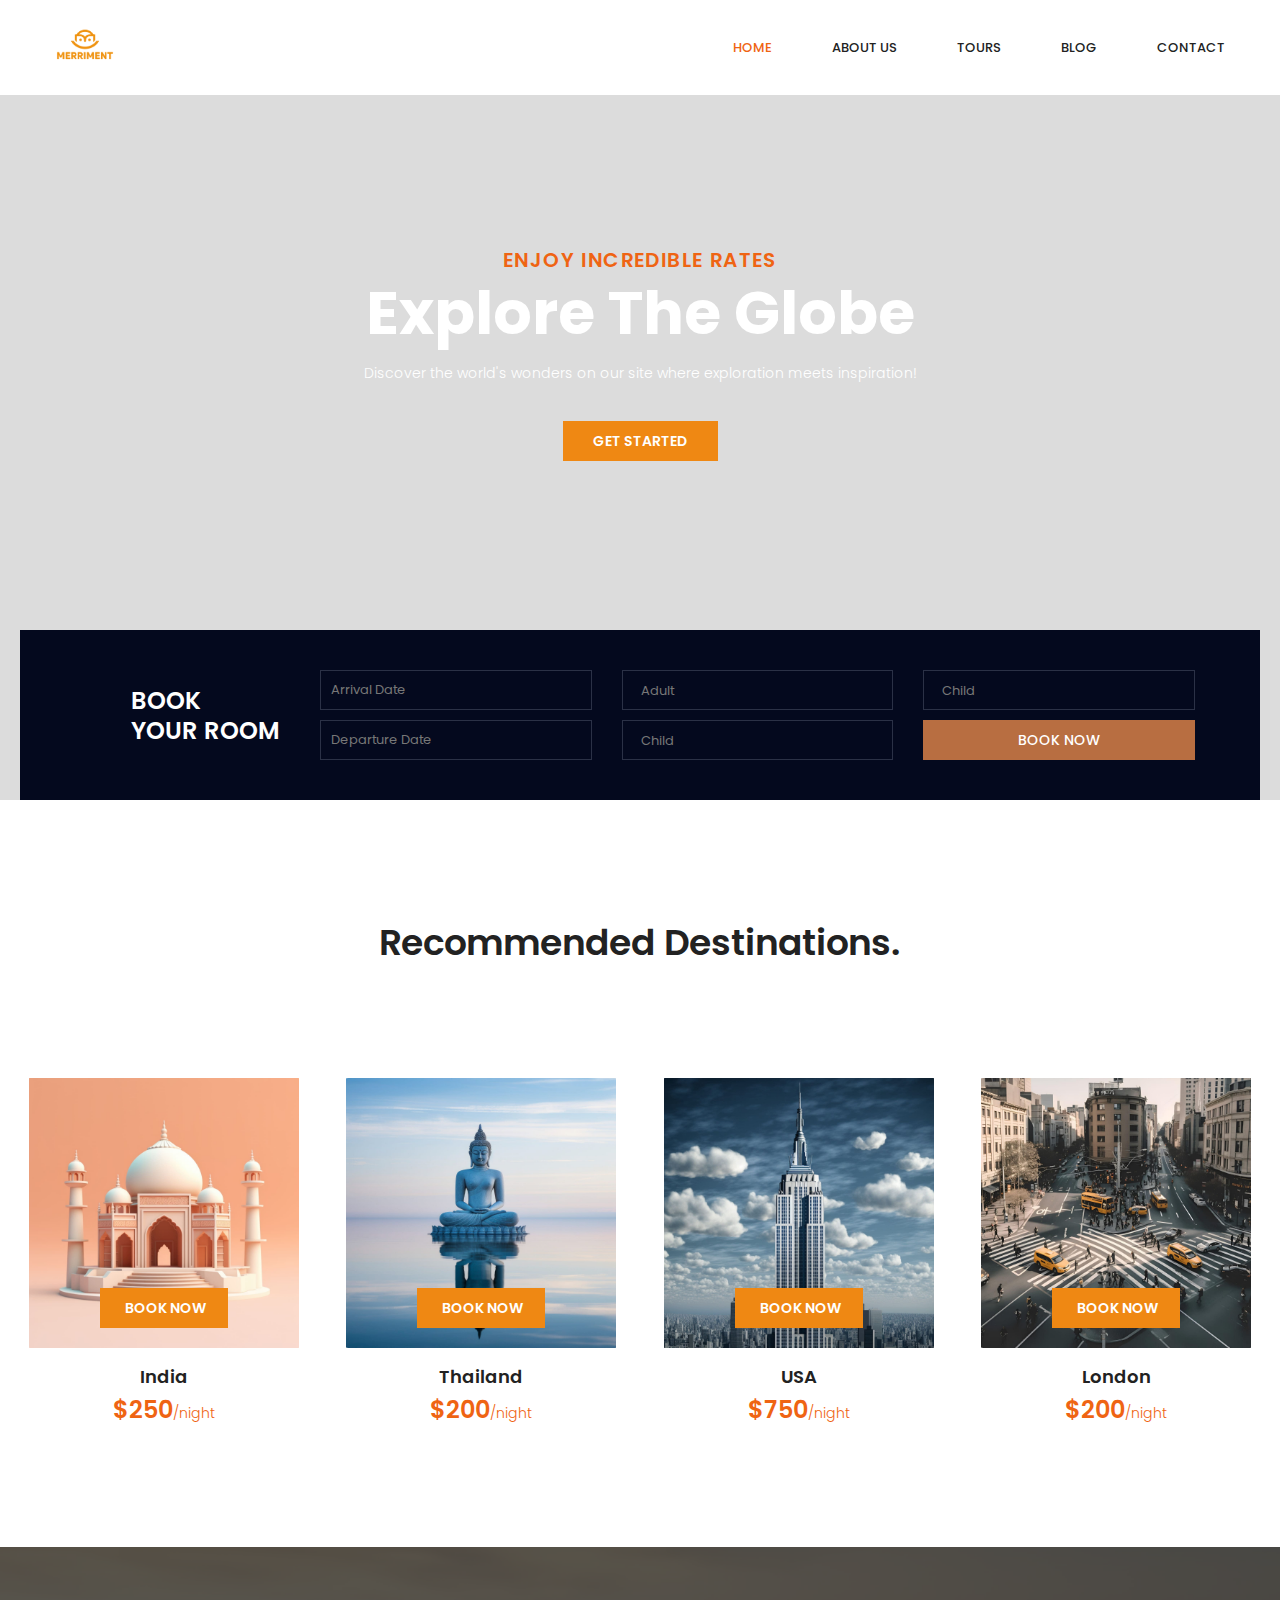
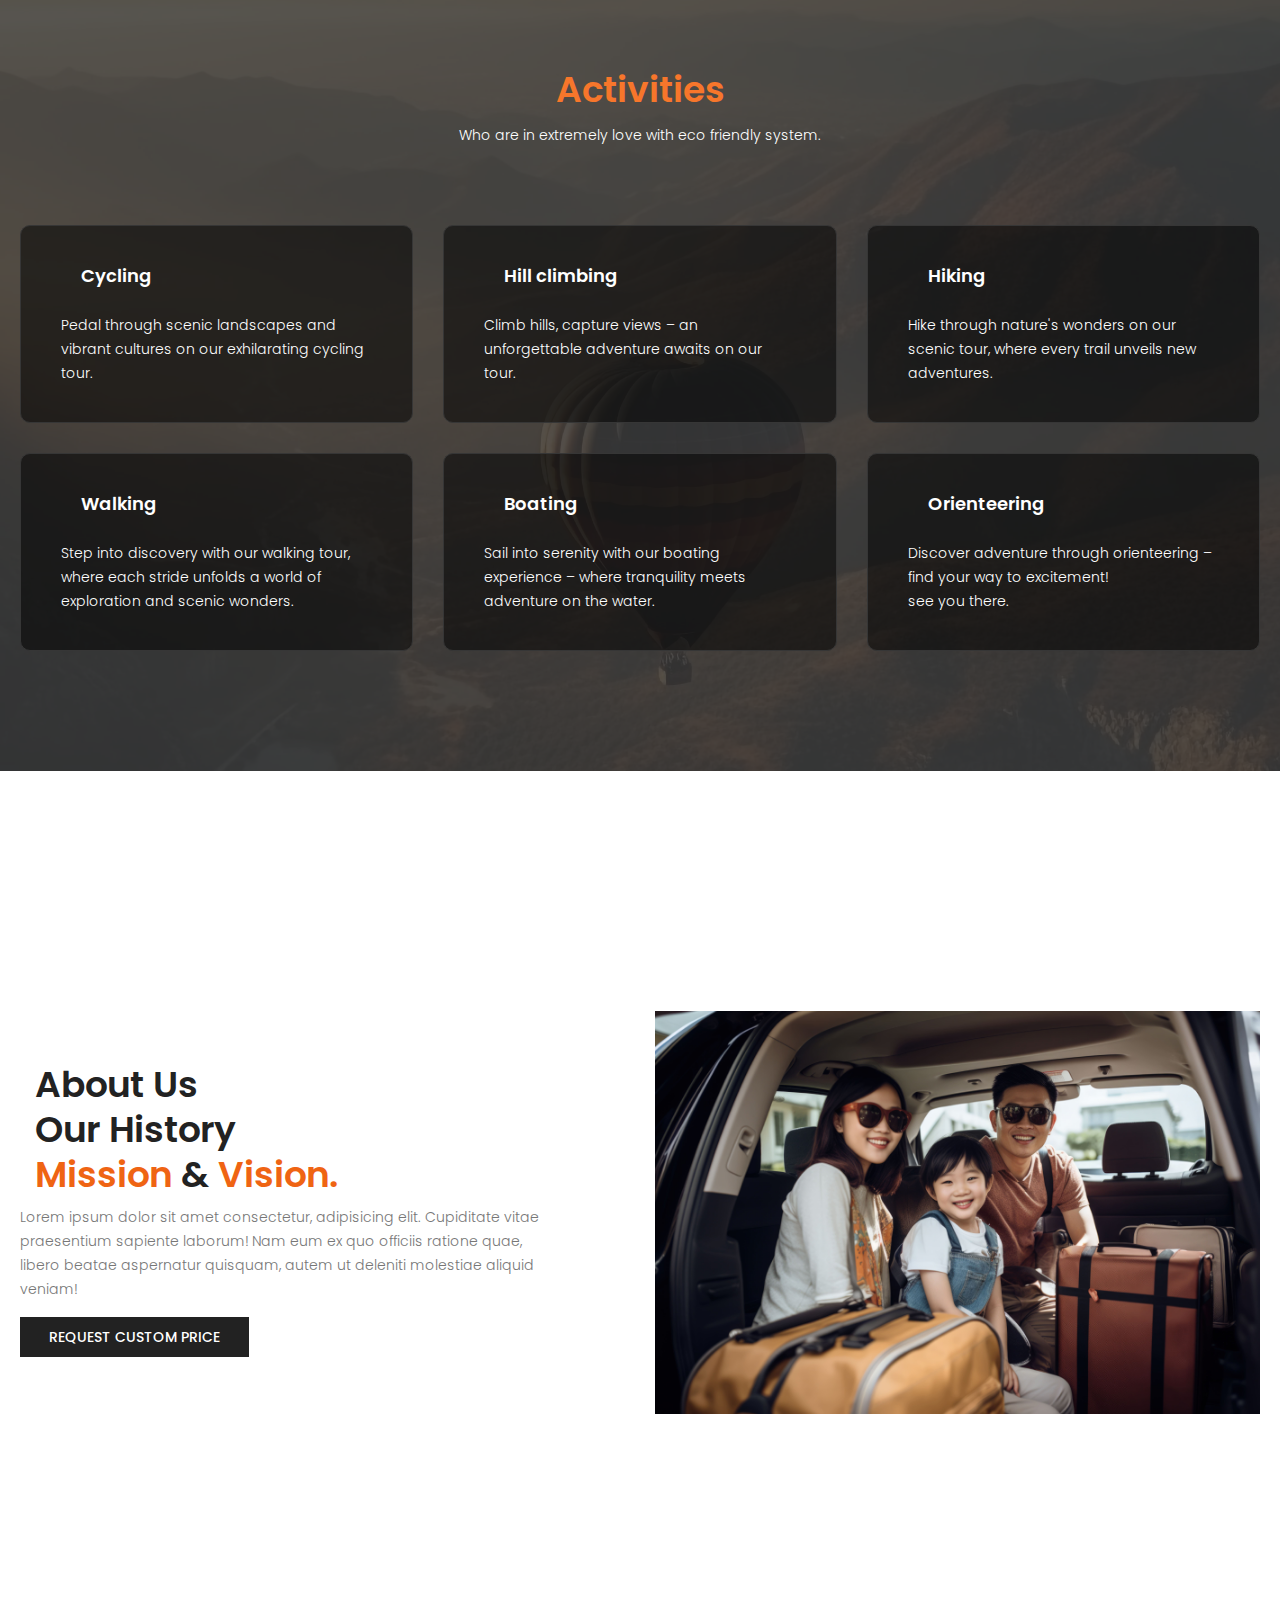
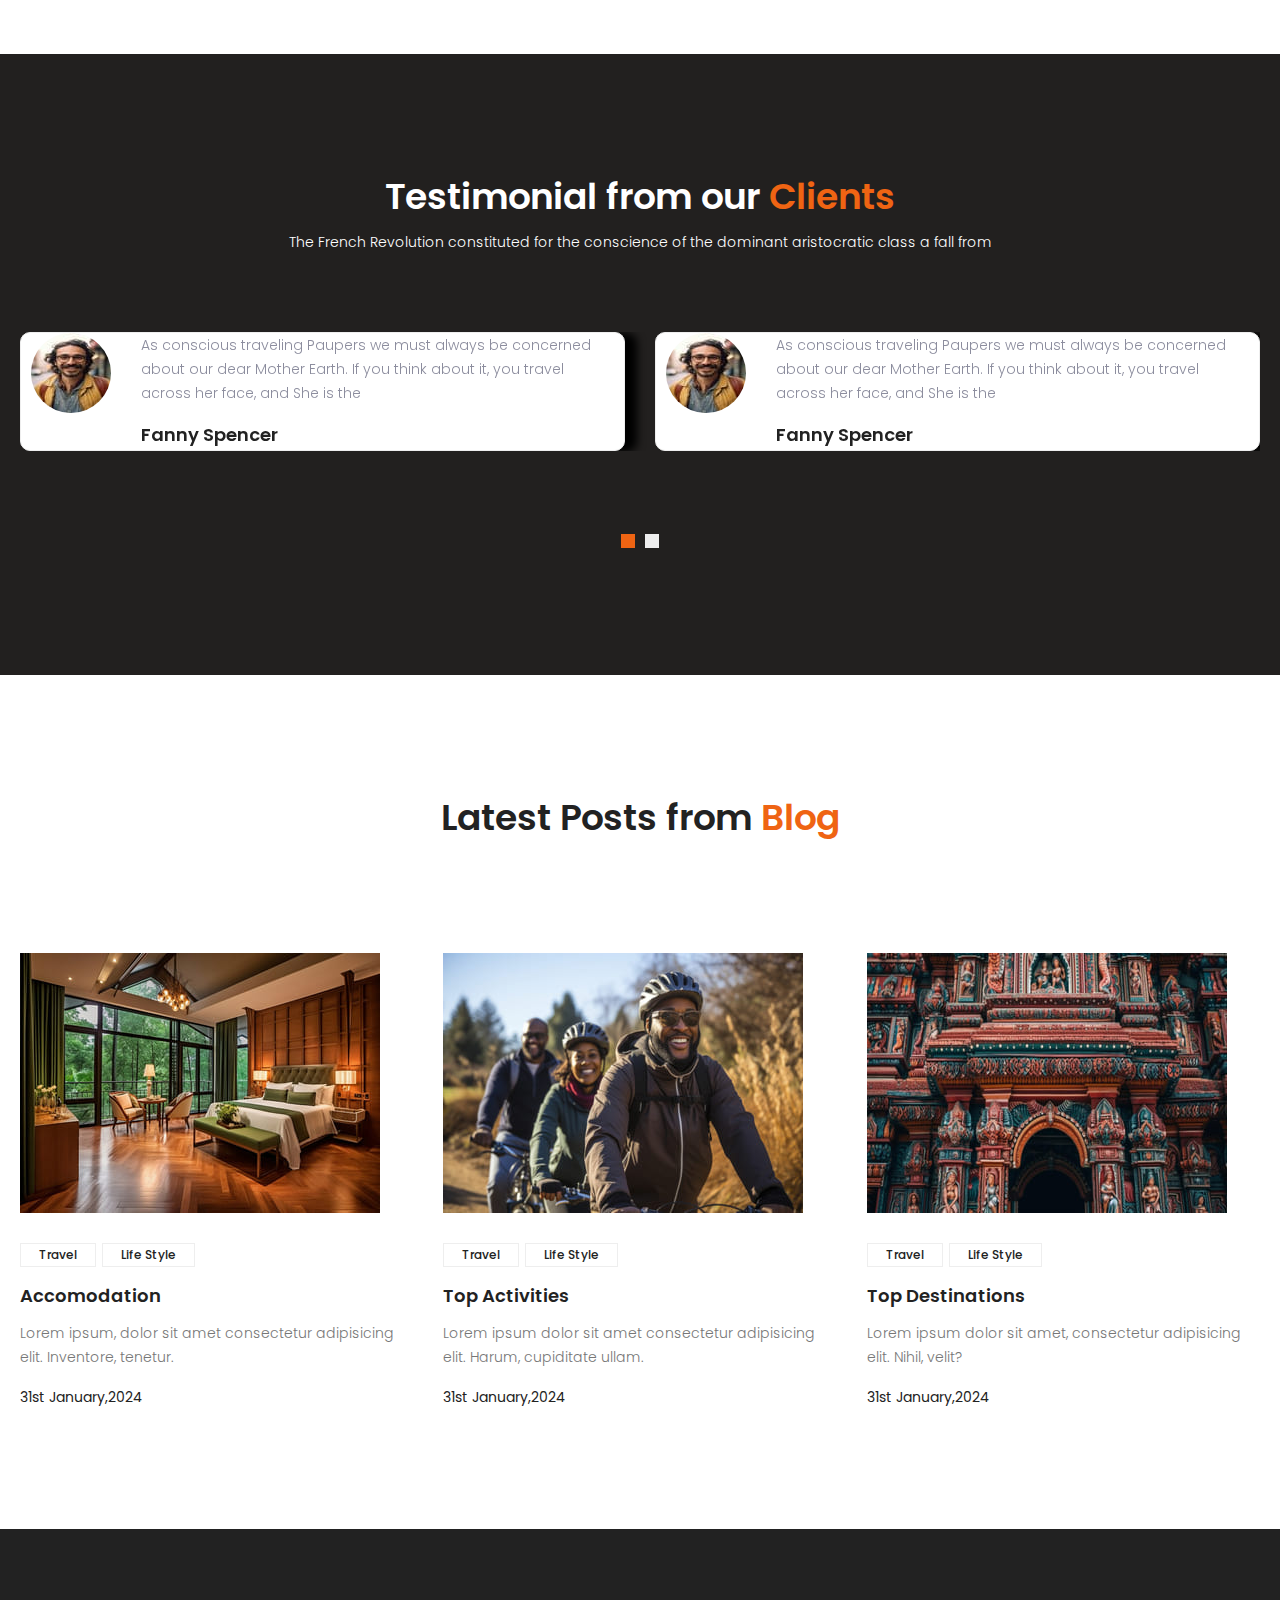
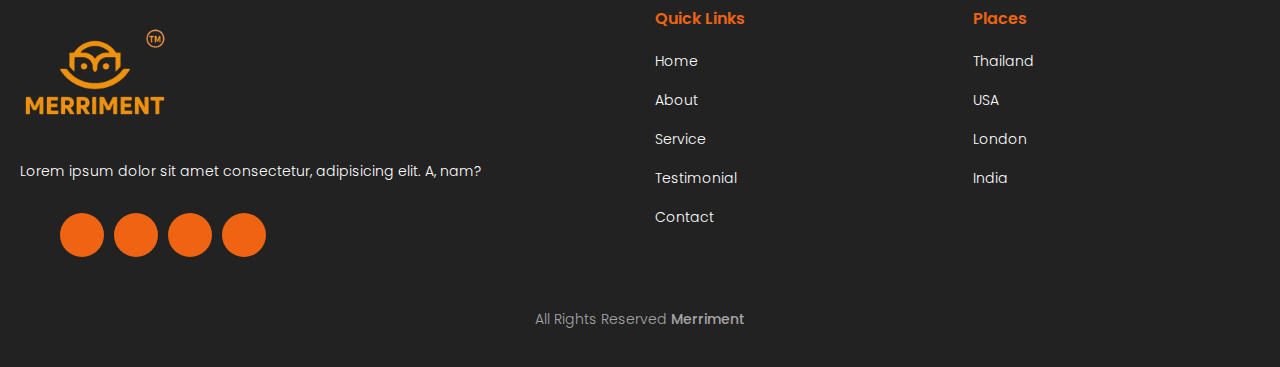
<file: index.html>
<!DOCTYPE html>
<html lang="en">
    <head>
        <meta charset="utf-8">
        <meta name="viewport" content="width=device-width, initial-scale=1, shrink-to-fit=no">
        <link rel="icon" href="image/favicon.png" type="image/png">
        <title>Merriment Tours and Travels</title>
        <!-- Bootstrap CSS -->
        <link rel="stylesheet" href="css/bootstrap.css">
        <link rel="stylesheet" href="https://cdnjs.cloudflare.com/ajax/libs/font-awesome/6.5.1/css/all.min.css" integrity="sha512-DTOQO9RWCH3ppGqcWaEA1BIZOC6xxalwEsw9c2QQeAIftl+Vegovlnee1c9QX4TctnWMn13TZye+giMm8e2LwA==" crossorigin="anonymous" referrerpolicy="no-referrer" />
        <link rel="stylesheet" href="vendors/owl-carousel/owl.carousel.min.css">
        <link rel="stylesheet" href="vendors/bootstrap-datepicker/bootstrap-datetimepicker.min.css">
        <link rel="stylesheet" href="vendors/nice-select/css/nice-select.css">
        <link rel="stylesheet" href="vendors/owl-carousel/owl.carousel.min.css">
        <!-- main css -->
        <link rel="stylesheet" href="css/style.css">
        <link rel="stylesheet" href="css/responsive.css">
    </head>
    <body>
        <div class="body-container">

            <!--Header Area-->
            <header class="header_area">
                <div class="head-container">
                    <nav class="navbar navbar-expand-lg navbar-light">
                        <a class="navbar-brand logo_h" href="index.html"><img src="image/Logo.png" alt=""></a>
                        <button class="navbar-toggler" type="button" data-toggle="collapse" data-target="#navbarSupportedContent" aria-controls="navbarSupportedContent" aria-expanded="false" aria-label="Toggle navigation">
                            <span class="icon-bar"></span>
                            <span class="icon-bar"></span>
                            <span class="icon-bar"></span>
                        </button>
                        <!-- Collect the nav links, forms, and other content for toggling -->
                        <div class="collapse navbar-collapse offset" id="navbarSupportedContent">
                            <ul class="nav navbar-nav menu_nav ml-auto">
                                <li class="nav-item active"><a class="nav-link" href="index.html">Home</a></li> 
                                <li class="nav-item"><a class="nav-link" href="about.html">About us</a></li>
                                <li class="nav-item"><a class="nav-link" href="tours.html">Tours</a></li>
                                <li class="nav-item submenu dropdown">
                                    <a href="#" class="nav-link dropdown-toggle" data-toggle="dropdown" role="button" aria-haspopup="true" aria-expanded="false">Blog</a>
                                    <ul class="dropdown-menu">
                                        <li class="nav-item"><a class="nav-link" href="blog.html">Blog</a></li>
                                        <li class="nav-item"><a class="nav-link" href="blog-single.html">Blog Details</a></li>
                                    </ul>
                                </li> 
                                <li class="nav-item"><a class="nav-link" href="contact.html">Contact</a></li>
                            </ul>
                        </div> 
                    </nav>
                </div>
            </header>
            <!--Header Area-->
            
            <!--Banner Area-->
            <section class="banner_area">
                <div class="booking_table d_flex align-items-center">
                    <div class="overlay bg-parallax" data-stellar-ratio="0.9" data-stellar-vertical-offset="0" data-background=""></div>
                    <div class="container">
                        <div class="banner_content text-center">
                            <h4>Enjoy Incredible Rates</h4>
                            <h2>Explore The Globe</h2>
                            <p>Discover the world's wonders on our site where exploration meets inspiration!</p>
                            <a href="#" class="btn theme_btn button_hover">Get Started</a>
                        </div>
                    </div>
                </div>
                <div class="hotel_booking_area position">
                    <div class="container">
                        <div class="hotel_booking_table">
                            <div class="col-md-3">
                                <h2>Book<br> Your Room</h2>
                            </div>
                            <div class="col-md-9">
                                <div class="boking_table">
                                    <div class="row">
                                        <div class="col-md-4">
                                            <div class="book_tabel_item">
                                                <div class="form-group">
                                                    <div class='input-group date' id='datetimepicker11'>
                                                        <input type='text' class="form-control" placeholder="Arrival Date"/>
                                                        <span class="input-group-addon">
                                                            <i class="fa fa-calendar" aria-hidden="true"></i>
                                                        </span>
                                                    </div>
                                                </div>
                                                <div class="form-group">
                                                    <div class='input-group date' id='datetimepicker1'>
                                                        <input type='text' class="form-control" placeholder="Departure Date"/>
                                                        <span class="input-group-addon">
                                                            <i class="fa fa-calendar" aria-hidden="true"></i>
                                                        </span>
                                                    </div>
                                                </div>
                                            </div>
                                        </div>
                                        <div class="col-md-4">
                                            <div class="book_tabel_item">
                                                <div class="input-group">
                                                    <select class="wide">
                                                        <option data-display="Adult">Adult</option>
                                                        <option value="1">Old</option>
                                                        <option value="2">Younger</option>
                                                        <option value="3">Potato</option>
                                                    </select>
                                                </div>
                                                <div class="input-group">
                                                    <select class="wide">
                                                        <option data-display="Child">Child</option>
                                                        <option value="1">Child</option>
                                                        <option value="2">Baby</option>
                                                        <option value="3">Child</option>
                                                    </select>
                                                </div>
                                            </div>
                                        </div>
                                        <div class="col-md-4">
                                            <div class="book_tabel_item">
                                                <div class="input-group">
                                                    <select class="wide">
                                                        <option data-display="Child">Number of Rooms</option>
                                                        <option value="1">Room 01</option>
                                                        <option value="2">Room 02</option>
                                                        <option value="3">Room 03</option>
                                                    </select>
                                                </div>
                                                <a class="book_now_btn button_hover" href="#">Book Now</a>
                                            </div>
                                        </div>
                                    </div>
                                </div>
                            </div>
                        </div>
                    </div>
                </div>
            </section>
            <!--Banner Area-->
            
            <!-- Accomodation Area-->
            <section class="accomodation_area section_gap">
                <div class="container">
                    <div class="section_title text-center">
                        <h2 class="title_color">Recommended Destinations.</h2>
                        <p>We all live in an age that belongs to the young at heart. Life that is becoming extremely fast, </p>
                    </div>
                    <div class="row mb_30">
                        <div class="col-lg-3 col-sm-6">
                            <div class="accomodation_item text-center">
                                <div class="destination_img">
                                    <img src="image/india.jpg" alt="">
                                    <a href="#" class="btn theme_btn button_hover">Book Now</a>
                                </div>
                                <a href="#"><h4 class="sec_h4">India</h4></a>
                                <h5>$250<small>/night</small></h5>
                            </div>
                        </div>
                        <div class="col-lg-3 col-sm-6">
                            <div class="accomodation_item text-center">
                                <div class="destination_img">
                                    <img src="image/thaiand.jpg" alt="">
                                    <a href="#" class="btn theme_btn button_hover">Book Now</a>
                                </div>
                                <a href="#"><h4 class="sec_h4">Thailand</h4></a>
                                <h5>$200<small>/night</small></h5>
                            </div>
                        </div>
                        <div class="col-lg-3 col-sm-6">
                            <div class="accomodation_item text-center">
                                <div class="destination_img">
                                    <img src="image/usa.jpg" alt="">
                                    <a href="#" class="btn theme_btn button_hover">Book Now</a>
                                </div>
                                <a href="#"><h4 class="sec_h4">USA</h4></a>
                                <h5>$750<small>/night</small></h5>
                            </div>
                        </div>
                        <div class="col-lg-3 col-sm-6">
                            <div class="accomodation_item text-center">
                                <div class="destination_img">
                                    <img src="image/london.jpg" alt="">
                                    <a href="#" class="btn theme_btn button_hover">Book Now</a>
                                </div>
                                <a href="#"><h4 class="sec_h4">London</h4></a>
                                <h5>$200<small>/night</small></h5>
                            </div>
                        </div>
                    </div>
                </div>
            </section>
            <!-- Accomodation Area  -->
            
            <!-- Activity Area  -->
            <section class="activity_area section_gap">
                <div class="overlay bg-parallax" data-stellar-ratio="0.8" data-stellar-vertical-offset="0" data-background="">  
                </div>
                <div class="container">
                    <div class="section_title text-center">
                        <h2 class="title_w">Activities</h2>
                        <p>Who are in extremely love with eco friendly system.</p>
                    </div>
                    <div class="row mb_30">
                        <div class="col-lg-4 col-md-6">
                            <div class="activity_item">
                                <h4 class="sec_h4"><i class="fa-solid fa-person-biking"></i>Cycling</h4>
                                <p>Pedal through scenic landscapes and vibrant cultures on our exhilarating cycling tour. </p>
                            </div>
                        </div>
                        <div class="col-lg-4 col-md-6">
                            <div class="activity_item">
                                <h4 class="sec_h4"><i class="fa-solid fa-mountain"></i>Hill climbing</h4>
                                <p>Climb hills, capture views – an unforgettable adventure awaits on our tour.</p>
                            </div>
                        </div>
                        <div class="col-lg-4 col-md-6">
                            <div class="activity_item">
                                <h4 class="sec_h4"><i class="fa-solid fa-person-hiking"></i>Hiking</h4>
                                <p>Hike through nature's wonders on our scenic tour, where every trail unveils new adventures.</p>
                            </div>
                        </div>
                        <div class="col-lg-4 col-md-6">
                            <div class="activity_item">
                                <h4 class="sec_h4"><i class="fa-solid fa-person-walking"></i>Walking</h4>
                                <p>Step into discovery with our walking tour, where each stride unfolds a world of exploration and scenic wonders.</p>
                            </div>
                        </div>
                        <div class="col-lg-4 col-md-6">
                            <div class="activity_item">
                                <h4 class="sec_h4"><i class="fa-solid fa-sailboat"></i>Boating</h4>
                                <p>Sail into serenity with our boating experience – where tranquility meets adventure on the water.</p>
                            </div>
                        </div>
                        <div class="col-lg-4 col-md-6">
                            <div class="activity_item">
                                <h4 class="sec_h4"><i class="fa-regular fa-compass"></i>Orienteering</h4>
                                <p>Discover adventure through orienteering – find your way to excitement! <br>see you there.</p>
                            </div>
                        </div>
                    </div>
                </div>
            </section>
            <!-- Aacilities Area  -->
            
            <!-- About History Area  -->
            <section class="about_history_area section_gap">
                <div class="container">
                    <div class="row">
                        <div class="col-md-6 d_flex align-items-center">
                            <div class="about_content ">
                                <h2 class="title title_color">About Us <br>Our History<br><span class="sub-txt">Mission</span> & <span class="sub-txt">Vision.</span></h2>
                                <p>Lorem ipsum dolor sit amet consectetur, adipisicing elit. Cupiditate vitae praesentium sapiente laborum! Nam eum ex quo officiis ratione quae, libero beatae aspernatur quisquam, autem ut deleniti molestiae aliquid veniam!</p>
                                <a href="#" class="button_hover theme_btn_two">Request Custom Price</a>
                            </div>
                        </div>
                        <div class="col-md-6">
                            <img class="img-fluid" src="image/about-trip.jpg" alt="img">
                        </div>
                    </div>
                </div>
            </section>
            <!-- About History Area  -->
            
            <!-- Testimonial Area  -->
            <section class="testimonial_area section_gap">
                <div class="container">
                    <div class="section_title text-center">
                        <h2 class="title_color">Testimonial from our <span class="sub-txt">Clients</span></h2>
                        <p>The French Revolution constituted for the conscience of the dominant aristocratic class a fall from </p>
                    </div>
                    <div class="testimonial_slider owl-carousel">
                        <div class="media testimonial_item">
                            <img class="rounded-circle" src="image/testtimonial-1.jpg" alt="">
                            <div class="media-body">
                                <p>As conscious traveling Paupers we must always be concerned about our dear Mother Earth. If you think about it, you travel across her face, and She is the </p>
                                <a href="#"><h4 class="sec_h4">Fanny Spencer</h4></a>
                                <div class="star">
                                    <a href="#"><i class="fa fa-star"></i></a>
                                    <a href="#"><i class="fa fa-star"></i></a>
                                    <a href="#"><i class="fa fa-star"></i></a>
                                    <a href="#"><i class="fa fa-star"></i></a>
                                    <a href="#"><i class="fa fa-star-half-o"></i></a>
                                </div>
                            </div>
                        </div>    
                        <div class="media testimonial_item">
                            <img class="rounded-circle" src="image/testtimonial-1.jpg" alt="">
                            <div class="media-body">
                                <p>As conscious traveling Paupers we must always be concerned about our dear Mother Earth. If you think about it, you travel across her face, and She is the </p>
                                <a href="#"><h4 class="sec_h4">Fanny Spencer</h4></a>
                                <div class="star">
                                    <a href="#"><i class="fa fa-star"></i></a>
                                    <a href="#"><i class="fa fa-star"></i></a>
                                    <a href="#"><i class="fa fa-star"></i></a>
                                    <a href="#"><i class="fa fa-star"></i></a>
                                    <a href="#"><i class="fa fa-star-half-o"></i></a>
                                </div>
                            </div>
                        </div>
                        <div class="media testimonial_item">
                            <img class="rounded-circle" src="image/testtimonial-1.jpg" alt="">
                            <div class="media-body">
                                <p>As conscious traveling Paupers we must always be concerned about our dear Mother Earth. If you think about it, you travel across her face, and She is the </p>
                                <a href="#"><h4 class="sec_h4">Fanny Spencer</h4></a>
                                <div class="star">
                                    <a href="#"><i class="fa fa-star"></i></a>
                                    <a href="#"><i class="fa fa-star"></i></a>
                                    <a href="#"><i class="fa fa-star"></i></a>
                                    <a href="#"><i class="fa fa-star"></i></a>
                                    <a href="#"><i class="fa fa-star-half-o"></i></a>
                                </div>
                            </div>
                        </div>    
                        <div class="media testimonial_item">
                            <img class="rounded-circle" src="image/testtimonial-1.jpg" alt="">
                            <div class="media-body">
                                <p>As conscious traveling Paupers we must always be concerned about our dear Mother Earth. If you think about it, you travel across her face, and She is the </p>
                                <a href="#"><h4 class="sec_h4">Fanny Spencer</h4></a>
                                <div class="star">
                                    <a href="#"><i class="fa fa-star"></i></a>
                                    <a href="#"><i class="fa fa-star"></i></a>
                                    <a href="#"><i class="fa fa-star"></i></a>
                                    <a href="#"><i class="fa fa-star"></i></a>
                                    <a href="#"><i class="fa fa-star-half-o"></i></a>
                                </div>
                            </div>
                        </div>
                    </div>
                </div>
            </section>
            <!-- Testimonial Area  -->
            
            <!-- Latest Blog Area -->
            <section class="latest_blog_area section_gap">
                <div class="container">
                    <div class="section_title text-center">
                        <h2 class="title_color">Latest Posts from <span class="sub-txt">Blog</span></h2>
                        <p>Lorem ipsum dolor sit amet consectetur adipisicing elit. Facilis unde nisi soluta.</p>
                    </div>
                    <div class="row mb_30">
                        <div class="col-lg-4 col-md-6">
                            <div class="single-recent-blog-post">
                                <div class="thumb">
                                    <img class="img-fluid" src="image/blog/blog-1.jpg" alt="post">
                                </div>
                                <div class="details">
                                    <div class="tags">
                                        <a href="#" class="button_hover tag_btn">Travel</a>
                                        <a href="#" class="button_hover tag_btn">Life Style</a>
                                    </div>
                                    <a href="#"><h4 class="sec_h4">Accomodation</h4></a>
                                    <p>Lorem ipsum, dolor sit amet consectetur adipisicing elit. Inventore, tenetur.</p>
                                    <h6 class="date title_color">31st January,2024</h6>
                                </div>	
                            </div>
                        </div>
                        <div class="col-lg-4 col-md-6">
                            <div class="single-recent-blog-post">
                                <div class="thumb">
                                    <img class="img-fluid" src="image/blog/blog-2.jpg" alt="post">
                                </div>
                                <div class="details">
                                    <div class="tags">
                                        <a href="#" class="button_hover tag_btn">Travel</a>
                                        <a href="#" class="button_hover tag_btn">Life Style</a>
                                    </div>
                                    <a href="#"><h4 class="sec_h4">Top Activities</h4></a>
                                    <p>Lorem ipsum dolor sit amet consectetur adipisicing elit. Harum, cupiditate ullam. </p>
                                    <h6 class="date title_color">31st January,2024</h6>
                                </div>	
                            </div>
                        </div>
                        <div class="col-lg-4 col-md-6">
                            <div class="single-recent-blog-post">
                                <div class="thumb">
                                    <img class="img-fluid" src="image/blog/blog-3.jpg" alt="post">
                                </div>
                                <div class="details">
                                    <div class="tags">
                                        <a href="#" class="button_hover tag_btn">Travel</a>
                                        <a href="#" class="button_hover tag_btn">Life Style</a>
                                    </div>
                                    <a href="#"><h4 class="sec_h4">Top Destinations</h4></a>
                                    <p>Lorem ipsum dolor sit amet, consectetur adipisicing elit. Nihil, velit?</p>
                                    <h6 class="date title_color">31st January,2024</h6>
                                </div>	
                            </div>
                        </div>
                    </div>
                </div>
            </section>
            <!-- Recent Area  -->
            
            <!-- start footer Area  -->	
            <section class="footer-region">
                <footer>
                  <div class="container">
                    <div class="footer-widgets">
                      <div class="footer-widget logo-widget">
                        <a href="#">
                          <img src="./image/logo5.png" class="logo" alt="Logo" />
                        </a>
                        <p class="desc">
                            Lorem ipsum dolor sit amet consectetur, adipisicing elit. A, nam?
                        </p>
                        <ul class="socials">
                          <li><a href="#"><i class="fab fa-facebook-f"></i></a></li>
                          <li><a href="#"><i class="fab fa-twitter"></i></a></li>
                          <li><a href="#"><i class="fab fa-instagram"></i></a></li>
                          <li><a href="#"><i class="fab fa-linkedin-in"></i></a></li>
                        </ul>
                      </div>
                      <div class="footer-widget">
                        <h6>Quick Links</h6>
                        <ul class="links">
                          <li><a href="#">Home</a></li>
                          <li><a href="#">About</a></li>
                          <li><a href="#">Service</a></li>
                          <li><a href="#">Testimonial</a></li>
                          <li><a href="#">Contact</a></li>
                        </ul>
                      </div>
                      <div class="footer-widget">
                        <h6>Places</h6>
                        <ul class="links">
                          <li><a href="#">Thailand</a></li>
                          <li><a href="#">USA</a></li>
                          <li><a href="#">London</a></li>
                          <li><a href="#">India</a></li>
                        </ul>
                      </div>
                    </div>
                    <div class="copyright">
                      <p>All Rights Reserved <a href="#" target="blank">Merriment</a></p>
                    </div>
                  </div>
                </footer>
              </section>
		<!-- End footer Area  -->
        
        
        <!-- Optional JavaScript -->
        <!-- jQuery first, then Popper.js, then Bootstrap JS -->
        <script src="js/jquery-3.2.1.min.js"></script>
        <script src="js/popper.js"></script>
        <script src="js/bootstrap.min.js"></script>
        <script src="vendors/owl-carousel/owl.carousel.min.js"></script>
        <script src="js/jquery.ajaxchimp.min.js"></script>
        <script src="vendors/bootstrap-datepicker/bootstrap-datetimepicker.min.js"></script>
        <script src="vendors/nice-select/js/jquery.nice-select.js"></script>
        <script src="./js/stellar.js"></script>
        <script src="js/custom.js"></script>
    </body>
</html>
</file>
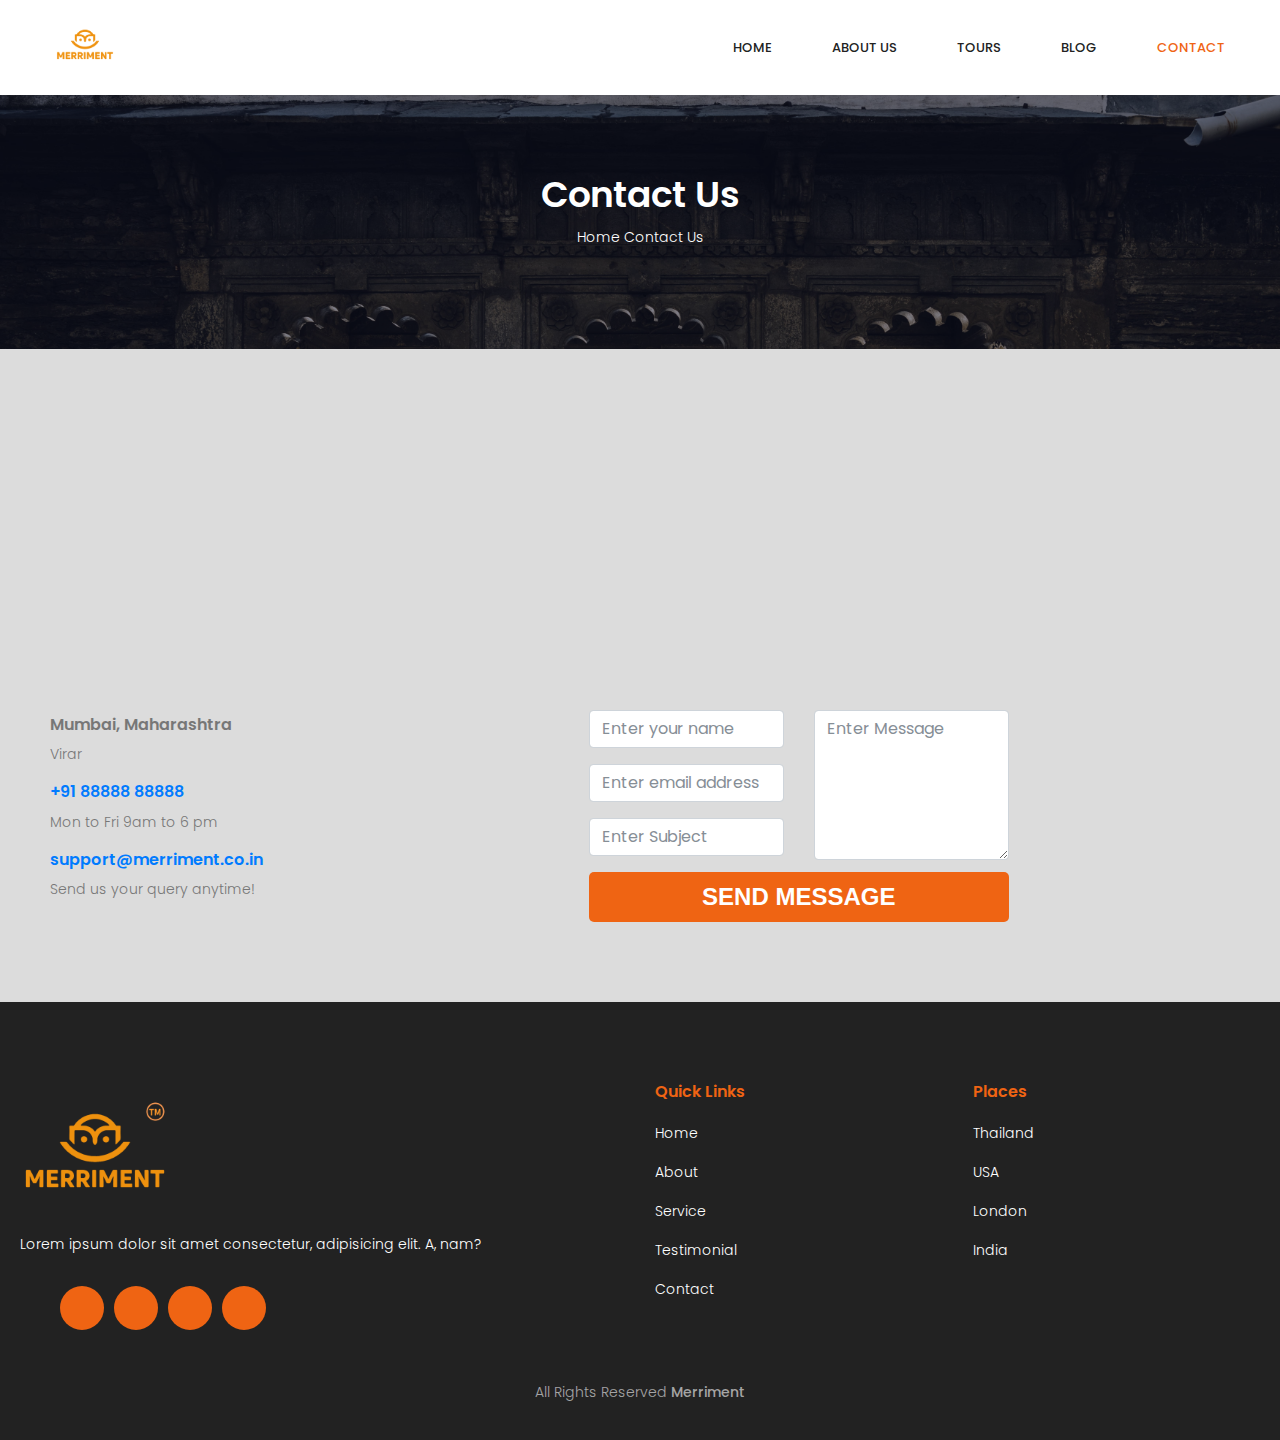
<file: contact.html>
<!doctype html>
<html lang="en">
    <head>
        <meta charset="utf-8">
        <meta name="viewport" content="width=device-width, initial-scale=1, shrink-to-fit=no">
        <link rel="icon" href="image/favicon.png" type="image/png">
        <title>Merriment Tours and Travels</title>
        <!-- Bootstrap CSS -->
        <link rel="stylesheet" href="css/bootstrap.css">
        <link rel="stylesheet" href="https://cdnjs.cloudflare.com/ajax/libs/font-awesome/6.5.1/css/all.min.css" integrity="sha512-DTOQO9RWCH3ppGqcWaEA1BIZOC6xxalwEsw9c2QQeAIftl+Vegovlnee1c9QX4TctnWMn13TZye+giMm8e2LwA==" crossorigin="anonymous" referrerpolicy="no-referrer" />
        <link rel="stylesheet" href="vendors/owl-carousel/owl.carousel.min.css">
        <link rel="stylesheet" href="vendors/bootstrap-datepicker/bootstrap-datetimepicker.min.css">
        <link rel="stylesheet" href="vendors/nice-select/css/nice-select.css">
        <link rel="stylesheet" href="vendors/owl-carousel/owl.carousel.min.css">
        <!-- main css -->
        <link rel="stylesheet" href="css/style.css">
        <link rel="stylesheet" href="css/responsive.css">
    </head>
    <body>
        <!--================Header Area =================-->
        <div class="contact-container">
            <header class="header_area">
                    <div class="head-container">
                        <nav class="navbar navbar-expand-lg navbar-light">
                            <a class="navbar-brand logo_h" href="index.html"><img src="image/Logo.png" alt=""></a>
                            <button class="navbar-toggler" type="button" data-toggle="collapse" data-target="#navbarSupportedContent" aria-controls="navbarSupportedContent" aria-expanded="false" aria-label="Toggle navigation">
                                <span class="icon-bar"></span>
                                <span class="icon-bar"></span>
                                <span class="icon-bar"></span>
                            </button>
                            <!-- Collect the nav links, forms, and other content for toggling -->
                            <div class="collapse navbar-collapse offset" id="navbarSupportedContent">
                                <ul class="nav navbar-nav menu_nav ml-auto">
                                    <li class="nav-item "><a class="nav-link" href="index.html">Home</a></li> 
                                    <li class="nav-item"><a class="nav-link" href="about.html">About us</a></li>
                                    <li class="nav-item"><a class="nav-link" href="tours.html">Tours</a></li>
                                    <li class="nav-item submenu dropdown">
                                        <a href="#" class="nav-link dropdown-toggle" data-toggle="dropdown" role="button" aria-haspopup="true" aria-expanded="false">Blog</a>
                                        <ul class="dropdown-menu">
                                            <li class="nav-item"><a class="nav-link" href="blog.html">Blog</a></li>
                                            <li class="nav-item"><a class="nav-link" href="blog-single.html">Blog Details</a></li>
                                        </ul>
                                    </li> 
                                    <li class="nav-item active"><a class="nav-link" href="contact.html">Contact</a></li>
                                </ul>
                            </div> 
                        </nav>
                    </div>
                </header>
            <!--================Header Area =================-->
            
            <!--================Breadcrumb Area =================-->
            <section class="breadcrumb_area">
                <div class="overlay bg-parallax" data-stellar-ratio="0.8" data-stellar-vertical-offset="0" data-background=""></div>
                <div class="container">
                    <div class="page-cover text-center">
                        <h2 class="page-cover-tittle">Contact Us</h2>
                        <ol class="breadcrumb">
                            <li><a href="index.html">Home</a></li>
                            <i class="fa-solid fa-arrow-right"></i>
                            <li class="active">Contact Us</li>
                        </ol>
                    </div>
                </div>
            </section>
            <!--================Breadcrumb Area =================-->
            <div class="map-co">
                <p><iframe src="https://www.google.com/maps/embed?pb=!1m14!1m8!1m3!1d15048.22809461067!2d72.813097!3d19.4531081!3m2!1i1024!2i768!4f13.1!3m3!1m2!1s0x3be7a90f417aa433%3A0x2a8cf49bbffd66f7!2sMerriment%20Travels%20Services!5e0!3m2!1sen!2sin!4v1707135464727!5m2!1sen!2sin" width="1024" height="228" style="border:0;" allowfullscreen="" loading="lazy" referrerpolicy="no-referrer-when-downgrade"></iframe></p>
    
            </div>
            
            <!--================Contact Area =================-->
            <section class="contact_area section_gap">
                <div class="container">
                    <div class="row">
                        <div class="col-md-3">
                            <div class="contact_info">
                                <div class="info_item">
                                    <i class="lnr lnr-home"></i>
                                    <h6>Mumbai, Maharashtra</h6>
                                    <p>Virar</p>
                                </div>
                                <div class="info_item">
                                    <i class="lnr lnr-phone-handset"></i>
                                    <h6><a href="#">+91 88888 88888</a></h6>
                                    <p>Mon to Fri 9am to 6 pm</p>
                                </div>
                                <div class="info_item">
                                    <i class="lnr lnr-envelope"></i>
                                    <h6><a href="#">support@merriment.co.in</a></h6>
                                    <p>Send us your query anytime!</p>
                                </div>
                            </div>
                        </div>
                        <div class="col-md-9">
                            <form class="contact_form" action="#" method="post" id="contactForm" novalidate="novalidate">
                                <div class="row">
                                    <div class="col-md-6">
                                        <div class="form-group">
                                            <input type="text" class="form-control" id="name" name="name" placeholder="Enter your name">
                                        </div>
                                        <div class="form-group">
                                            <input type="email" class="form-control" id="email" name="email" placeholder="Enter email address">
                                        </div>
                                        <div class="form-group">
                                            <input type="text" class="form-control" id="subject" name="subject" placeholder="Enter Subject">
                                        </div>
                                    </div>
                                    <div class="col-md-6">
                                        <div class="form-group">
                                            <textarea class="form-control" name="message" id="message" rows="1" placeholder="Enter Message"></textarea>
                                        </div>
                                    </div>
                                </div>
                                <div class="row">
                                    <div class="col-md-12 text-right">
                                        <button type="submit" value="submit" class="btn theme_btn button_hover">Send Message</button>
                                    </div>
                                </div>
                            </form>
                        </div>
                    </div>
                </div>
            </section>
            
            <!--================Contact Area =================-->
            
            <!--================ start footer Area  =================-->	
            <section class="footer-region">
                <footer>
                  <div class="container">
                    <div class="footer-widgets">
                      <div class="footer-widget logo-widget">
                        <a href="#">
                          <img src="./image/logo5.png" class="logo" alt="Logo" />
                        </a>
                        <p class="desc">
                            Lorem ipsum dolor sit amet consectetur, adipisicing elit. A, nam?
                        </p>
                        <ul class="socials">
                          <li><a href="#"><i class="fab fa-facebook-f"></i></a></li>
                          <li><a href="#"><i class="fab fa-twitter"></i></a></li>
                          <li><a href="#"><i class="fab fa-instagram"></i></a></li>
                          <li><a href="#"><i class="fab fa-linkedin-in"></i></a></li>
                        </ul>
                      </div>
                      <div class="footer-widget">
                        <h6>Quick Links</h6>
                        <ul class="links">
                          <li><a href="#">Home</a></li>
                          <li><a href="#">About</a></li>
                          <li><a href="#">Service</a></li>
                          <li><a href="#">Testimonial</a></li>
                          <li><a href="#">Contact</a></li>
                        </ul>
                      </div>
                      <div class="footer-widget">
                        <h6>Places</h6>
                        <ul class="links">
                          <li><a href="#">Thailand</a></li>
                          <li><a href="#">USA</a></li>
                          <li><a href="#">London</a></li>
                          <li><a href="#">India</a></li>
                        </ul>
                      </div>
                    </div>
                    <div class="copyright">
                      <p>All Rights Reserved <a href="#" target="blank">Merriment</a></p>
                    </div>
                  </div>
                </footer>
              </section> 
            <!--================ End footer Area  =================-->

        </div>
        
    </body>
</html>
</file>
<file: vendors/nice-select/css/nice-select.css>
.nice-select {
  -webkit-tap-highlight-color: transparent;
  background-color: #fff;
  border-radius: 5px;
  border: solid 1px #e8e8e8;
  box-sizing: border-box;
  clear: both;
  cursor: pointer;
  display: block;
  float: left;
  font-family: inherit;
  font-size: 14px;
  font-weight: normal;
  height: 42px;
  line-height: 40px;
  outline: none;
  padding-left: 18px;
  padding-right: 30px;
  position: relative;
  text-align: left !important;
  -webkit-transition: all 0.2s ease-in-out;
  transition: all 0.2s ease-in-out;
  -webkit-user-select: none;
     -moz-user-select: none;
      -ms-user-select: none;
          user-select: none;
  white-space: nowrap;
  width: auto; }
  .nice-select:hover {
    border-color: #dbdbdb; }
  .nice-select:active, .nice-select.open, .nice-select:focus {
    border-color: #999; }
  .nice-select:after {
    border-bottom: 2px solid #999;
    border-right: 2px solid #999;
    content: '';
    display: block;
    height: 5px;
    margin-top: -4px;
    pointer-events: none;
    position: absolute;
    right: 12px;
    top: 50%;
    -webkit-transform-origin: 66% 66%;
        -ms-transform-origin: 66% 66%;
            transform-origin: 66% 66%;
    -webkit-transform: rotate(45deg);
        -ms-transform: rotate(45deg);
            transform: rotate(45deg);
    -webkit-transition: all 0.15s ease-in-out;
    transition: all 0.15s ease-in-out;
    width: 5px; }
  .nice-select.open:after {
    -webkit-transform: rotate(-135deg);
        -ms-transform: rotate(-135deg);
            transform: rotate(-135deg); }
  .nice-select.open .list {
    opacity: 1;
    pointer-events: auto;
    -webkit-transform: scale(1) translateY(0);
        -ms-transform: scale(1) translateY(0);
            transform: scale(1) translateY(0); }
  .nice-select.disabled {
    border-color: #ededed;
    color: #999;
    pointer-events: none; }
    .nice-select.disabled:after {
      border-color: #cccccc; }
  .nice-select.wide {
    width: 100%; }
    .nice-select.wide .list {
      left: 0 !important;
      right: 0 !important; }
  .nice-select.right {
    float: right; }
    .nice-select.right .list {
      left: auto;
      right: 0; }
  .nice-select.small {
    font-size: 12px;
    height: 36px;
    line-height: 34px; }
    .nice-select.small:after {
      height: 4px;
      width: 4px; }
    .nice-select.small .option {
      line-height: 34px;
      min-height: 34px; }
  .nice-select .list {
    background-color: #fff;
    border-radius: 5px;
    box-shadow: 0 0 0 1px rgba(68, 68, 68, 0.11);
    box-sizing: border-box;
    margin-top: 4px;
    opacity: 0;
    overflow: hidden;
    padding: 0;
    pointer-events: none;
    position: absolute;
    top: 100%;
    left: 0;
    -webkit-transform-origin: 50% 0;
        -ms-transform-origin: 50% 0;
            transform-origin: 50% 0;
    -webkit-transform: scale(0.75) translateY(-21px);
        -ms-transform: scale(0.75) translateY(-21px);
            transform: scale(0.75) translateY(-21px);
    -webkit-transition: all 0.2s cubic-bezier(0.5, 0, 0, 1.25), opacity 0.15s ease-out;
    transition: all 0.2s cubic-bezier(0.5, 0, 0, 1.25), opacity 0.15s ease-out;
    z-index: 9; }
    .nice-select .list:hover .option:not(:hover) {
      background-color: transparent !important; }
  .nice-select .option {
    cursor: pointer;
    font-weight: 400;
    line-height: 40px;
    list-style: none;
    min-height: 40px;
    outline: none;
    padding-left: 18px;
    padding-right: 29px;
    text-align: left;
    -webkit-transition: all 0.2s;
    transition: all 0.2s; }
    .nice-select .option:hover, .nice-select .option.focus, .nice-select .option.selected.focus {
      background-color: #f6f6f6; }
    .nice-select .option.selected {
      font-weight: bold; }
    .nice-select .option.disabled {
      background-color: transparent;
      color: #999;
      cursor: default; }

.no-csspointerevents .nice-select .list {
  display: none; }

.no-csspointerevents .nice-select.open .list {
  display: block; }
</file>
<file: css/style.css>
@import url("https://fonts.googleapis.com/css?family=Poppins:300,400,500,600,700");


.col-md-offset-right-1, .col-lg-offset-right-1 {
  margin-right: 8.33333333%;
}

/*---------------------------------------------------- */
/*----------------------------------------------------*/
.list_style {
  list-style: none;
  margin: 0px;
  padding: 0px;
}

a {
  text-decoration: none;
  -webkit-transition: all 0.3s ease-in-out;
  -o-transition: all 0.3s ease-in-out;
  transition: all 0.3s ease-in-out;
}

a:hover, a:focus {
  text-decoration: none;
  outline: none;
}

.row.m0 {
  margin: 0px;
}

.p0 {
  padding: 0px;
}

.mt-30 {
  margin-top: 30px;
}

.mt-25 {
  margin-top: 25px;
}

body {
  line-height: 24px;
  font-size: 14px;
  font-family: "Poppins", sans-serif;
  font-weight: 300;
  color: #777777;
}

section {
  background: #fff;
}

h1, h2, h3, h4, h5, h6 {
  font-family: "Poppins", sans-serif;
  font-weight: 600;
}

button:focus {
  outline: none;
}

@media (min-width: 1200px) {
  .container {
    max-width: 1170px;
  }
}

@media (min-width: 1200px) {
  .head-container {
    max-width: 100%;
  }
}

.section_gap {
  padding: 120px 0;
}

.d_flex {
  display: -webkit-box;
  display: -ms-flexbox;
  display: flex;
}

.row_reverse {
  -webkit-box-orient: horizontal;
  -webkit-box-direction: reverse;
  -ms-flex-direction: row-reverse;
  flex-direction: row-reverse;
}

.mb_30 {
  margin-bottom: -30px;
}

.section_title {
  margin-bottom: 75px;
}

.section_title h2 {
  font-size: 36px;
  line-height: 45px;
  font-weight: 600;
}

.section_title p {
  font-size: 14px;
  line-height: 30px;
  color: #ffffff;
  margin-bottom: 0px;
}

.title_color {
  color: #222222;
}

.title_w {
  color: #f7762b;
}

.title {
  font-size: 36px;
  line-height: 45px;
  font-weight: 600;
}

/*---------------------------------------------------- */
/*----------------------------------------------------*/
.theme_btn {
  font-size: 14px;
  line-height: 30px;
  text-transform: uppercase;
  color: #fff;
  font-weight: 600;
  background: #ef8813;
  padding: 5px 30px;
}

.theme_btn:before {
  background: #ef6413c2;
}

.theme_btn:hover {
  color: #fff;
}

.white_btn {
  background: #fff;
  padding: 0px 40px;
  line-height: 40px;
  font-size: 14px;
  color: #222222;
  font-family: "Poppins", sans-serif;
  font-weight: 500;
}

.button_hover {
  border-radius: 0px;
  position: relative;
  z-index: 1;
  -webkit-transition: all 0.3s linear;
  -o-transition: all 0.3s linear;
  transition: all 0.3s linear;
  overflow: hidden;
  border: 0px;
  display: inline-block;
  text-align: center;
}

.button_hover:before {
  content: "";
  width: 100%;
  height: 100%;
  left: 0;
  top: 0;
  position: absolute;
  -webkit-transform: translateX(-100%);
  -ms-transform: translateX(-100%);
  transform: translateX(-100%);
  z-index: -1;
  background: #ef6413;
  -webkit-transition: all 0.3s linear;
  -o-transition: all 0.3s linear;
  transition: all 0.3s linear;
  opacity: 0;
}

.button_hover:hover {
  color: #fff;
}

.button_hover:hover:before {
  -webkit-transform: translateX(0);
  -ms-transform: translateX(0);
  transform: translateX(0);
  opacity: 1;
}

.theme_btn_two {
  font-size: 14px;
  font-weight: 500;
  line-height: 30px;
  background: #222222;
  color: #fff;
  text-transform: uppercase;
  padding: 5px 29px;
}

.book_now_btn {
  width: 100%;
  display: block;
  background: #f5914ebe;
  color: #ffffff;
  text-transform: uppercase;
  font-size: 14px;
  line-height: 30px;
  font-weight: 500;
  padding: 5px 19px;
}

/*---------------------------------------------------- */
/*----------------------------------------------------*/
/*============== header css =============*/
.header_area {
  position: absolute;
  top: 0;
  left: 0;
  width: 100%;
  z-index: 20;
}

.header-top {
  padding: 3px 0px;
}

.header-top a {
  color: #fff;
  -webkit-transition: all 0.3s linear;
  -o-transition: all 0.3s linear;
  transition: all 0.3s linear;
}

.header-top a:hover {
  color: #f3c300;
}

.header-top ul {
  padding-left: 0px;
  margin-bottom: 0px;
}

.header-top ul li {
  display: inline-block;
  margin-right: 15px;
}

@media (max-width: 414px) {
  .header-top ul li {
    margin-right: 0px;
  }
}

.header-top .header-top-left a {
  margin-right: 8px;
  font-size: 12px;
  font-weight: 500;
  line-height: 20px;
  display: inline-block;
}

.header-top .header-top-right {
  text-align: right;
}

.header-top .header-top-right .header-social a {
  color: #fff;
  margin-left: 15px;
  -webkit-transition: all 0.3s linear;
  -o-transition: all 0.3s linear;
  transition: all 0.3s linear;
  font-size: 14px;
}

.header-top .header-top-right .header-social a:hover {
  color: #f3c300;
}

.navbar {
  padding: 0px;
  border: 0px;
  border-radius: 0px;
}

.navbar {
  background: #fff;
  padding: 0px 25px;
}

.navbar .logo_h {
  padding-top: 0px;
}

.navbar .logo_h img{
  height: 90px;
  padding: 15px 30px;
    width: 100%;
}

.navbar .menu_nav .nav-item .nav-link {
  font: 500 13px/80px "Poppins", sans-serif;
  color: #222222;
  text-transform: uppercase;
  padding: 0px;
  padding-right: 30px;
}

.navbar .menu_nav .nav-item .nav-link:after {
  display: none;
}

.navbar .menu_nav .nav-item:hover .nav-link, .navbar .menu_nav .nav-item.active .nav-link {
  color: #ef6413;
}

.navbar .menu_nav .nav-item.submenu {
  position: relative;
}

.navbar .menu_nav .nav-item.submenu ul {
  border: none;
  padding: 0px;
  border-radius: 0px;
  -webkit-box-shadow: none;
  box-shadow: none;
  margin: 0px;
  background: transparent;
}

@media (min-width: 992px) {
  .navbar .menu_nav .nav-item.submenu ul {
    position: absolute;
    top: 100%;
    left: 0px;
    min-width: 220px;
    text-align: left;
    opacity: 0;
    -webkit-transition: all 300ms ease-in;
    -o-transition: all 300ms ease-in;
    transition: all 300ms ease-in;
    visibility: hidden;
    display: block;
    border: none;
    padding: 0px;
    border-radius: 0px;
  }
}

.navbar .menu_nav .nav-item.submenu ul:before {
  content: "";
  width: 0;
  height: 0;
  border-style: solid;
  border-width: 10px 10px 0 10px;
  border-color: #eeeeee transparent transparent transparent;
  position: absolute;
  right: 24px;
  top: 45px;
  z-index: 3;
  opacity: 0;
  -webkit-transition: all 400ms linear;
  -o-transition: all 400ms linear;
  transition: all 400ms linear;
}

.navbar .menu_nav .nav-item.submenu ul .nav-item {
  display: block;
  float: none;
  margin-right: 0px;
  border-bottom: 1px solid #ededed;
  margin-left: 0px;
  background: #fff;
  -webkit-transition: all 0.4s linear;
  -o-transition: all 0.4s linear;
  transition: all 0.4s linear;
}

@media (min-width: 992px) {
  .navbar .menu_nav .nav-item.submenu ul .nav-item {
    margin-top: 10px;
  }
}

.navbar .menu_nav .nav-item.submenu ul .nav-item .nav-link {
  line-height: 45px;
  color: #222222;
  padding: 0px 30px;
  -webkit-transition: all 150ms linear;
  -o-transition: all 150ms linear;
  transition: all 150ms linear;
  display: block;
}

.navbar .menu_nav .nav-item.submenu ul .nav-item:last-child {
  border-bottom: none;
}

.navbar .menu_nav .nav-item.submenu ul .nav-item:hover .nav-link {
  background: #f0f0f0;
  color: #ef6413;
}

@media (min-width: 992px) {
  .navbar .menu_nav .nav-item.submenu:hover ul {
    visibility: visible;
    opacity: 1;
  }
}

.navbar .menu_nav .nav-item.submenu:hover ul .nav-item {
  margin-top: 0px;
}

.navbar .menu_nav .nav-item + li {
  margin-left: 30px;
}

.menu_two {
  background: rgba(255, 255, 255, 0.15);
}

.menu_two .menu_nav .nav-item .nav-link {
  line-height: 60px;
  color: #fff;
}

.navbar_fixed {
  position: fixed;
  width: 100%;
  left: 0;
  background: #fff;
  top: 0;
  top: -50px;
  -webkit-transform: translateY(50px);
  -ms-transform: translateY(50px);
  transform: translateY(50px);
  -webkit-box-shadow: 0 0 30px rgba(0, 0, 0, 0.1);
  box-shadow: 0 0 30px rgba(0, 0, 0, 0.1);
  transition: transform 300ms ease, background 300ms ease, -webkit-transform 300ms ease;
}

.navbar_fixed .navbar {
  background: transparent;
}

.navbar_fixed .header-top {
  display: none;
}

.navbar_fixed.header_two {
  background: rgba(34, 34, 34, 0.9);
}

/*---------------------------------------------------- */
/*----------------------------------------------------*/
/*============= Start banner_area css =============*/
.banner_area {
  background: #dcdcdc;
  position: relative;
  z-index: 1;
}

/*.banner_area .bg-parallax {
  background: url("../image/banner/banner_bg.jpg") no-repeat scroll center 0/cover;
  opacity: 0.50;
}*/

.banner_area .position {
  width: 100%;
  bottom: 0;
  left: 0;
  position: absolute;
}

.booking_table {
  position: relative;
  overflow: hidden;
  width: 100%;
  min-height: 800px;
}

.overlay {
  position: absolute;
  left: 0;
  right: 0;
  top: 0;
  height: 125%;
  bottom: 0;
  z-index: -1;
}

.banner_content {
  color: #fff;
  margin-bottom: 94px;
}

.banner_content h4 {
  color: #ef6413;
  font-size: 20px;
  line-height: 30px;
  text-transform: uppercase;
  letter-spacing: 1.4px;
  font-weight: 600;
}

.banner_content h2 {
  font-size: 60px;
  line-height: 60px;
  font-weight: 700;
}

.banner_content p {
  font-weight: 300;
  font-size: 14px;
  line-height: 24px;
  padding: 10px 0px 20px;
}

/*============= End banner_area css =============*/

/*============= start main area css =============*/
.main-bg {
  position: relative;
  width: 100%;
  height: 100vh;
  box-shadow: 0 3px 10px rgba(0, 0, 0, 0.3);
  overflow: hidden;
}

.item {
  width: 200px;
  height: 300px;
  list-style-type: none;
  position: absolute;
  top: 50%;
  transform: translateY(-50%);
  z-index: 1;
  background-position: center;
  background-size: cover;
  border-radius: 20px;
  box-shadow: 0 20px 30px rgba(255, 255, 255, 0.3) inset;
  transition: transform 0.1s, left 0.75s, top 0.75s, width 0.75s, height 0.75s;

  &:nth-child(1),
  &:nth-child(2) {
    left: 0;
    top: 0;
    width: 100%;
    height: 100%;
    transform: none;
    border-radius: 0;
    box-shadow: none;
    opacity: 1;
  }

  &:nth-child(3) {
    left: 50%;
  }
  &:nth-child(4) {
    left: calc(50% + 220px);
  }
  &:nth-child(5) {
    left: calc(50% + 440px);
  }
  &:nth-child(6) {
    left: calc(50% + 660px);
    opacity: 0;
  }
}

.content {
  width: min(30vw, 400px);
  position: absolute;
  top: 50%;
  left: 3rem;
  transform: translateY(-50%);
  font: 400 0.85rem helvetica, sans-serif;
  color: white;
  text-shadow: 0 3px 8px rgba(0, 0, 0, 0.5);
  opacity: 0;
  display: none;

  & .title {

    text-transform: uppercase;
  }



  & .description {
    line-height: 1.7;
    margin: 1rem 0 1.5rem;
    font-size: 17px;
  }

  & button {
    width: fit-content;
    background-color: #ef6413;
    color: white;
    border: 2px solid #ef6413;
    border-radius: 0.25rem;
    padding: 5px 25px;
    cursor: pointer;
    border-radius: 0%;
    box-shadow: 3px 3px 10px 0px #000;
  }

  
}

.content img{
  height: 50px;
  width: 50px;
}

.item:nth-of-type(2) .content {
  display: block;
  animation: show 0.75s ease-in-out 0.3s forwards;
}




/*============= End main area css =============*/
.hotel_booking_table {
  background: #04091e;
  -webkit-box-align: center;
  -webkit-justify-content: center;
  -ms-flex-align: center;
  align-items: center;
  padding: 40px 50px 30px;
  display: -webkit-box;
  display: -ms-flexbox;
  display: flex;
  margin-top: -15px;
  z-index:2;
  position: relative;
}

.hotel_booking_table h2 {
  font-size: 24px;
  line-height: 30px;
  color: #fff;
  text-transform: uppercase;
}

.boking_table {
  margin-left: -50px;
}

.book_tabel_item .form-group {
  margin-bottom: 0px;
}

.book_tabel_item .form-group .input-group {
  position: relative;
}

.book_tabel_item .form-group .input-group .form-control {
  border: 1px solid #2b3146;
  background: transparent;
  border-radius: 0px;
  font-size: 13px;
  line-height: 38px;
  padding: 0px 20px;
  color: #777777;
  z-index: 0;
  padding: 0px 10px;
}

.book_tabel_item .form-group .input-group .form-control.placeholder {
  color: #777777;
}

.book_tabel_item .form-group .input-group .form-control:-moz-placeholder {
  color: #777777;
}

.book_tabel_item .form-group .input-group .form-control::-moz-placeholder {
  color: #777777;
}

.book_tabel_item .form-group .input-group .form-control::-webkit-input-placeholder {
  color: #777777;
}

.book_tabel_item .form-group .input-group .form-control:focus {
  outline: none;
  -webkit-box-shadow: none;
  box-shadow: none;
}

.book_tabel_item .form-group .input-group .input-group-addon {
  background: transparent;
  padding: 0px;
  border: 0px;
  position: absolute;
  right: 20px;
  top: 50%;
  -webkit-transform: translateY(-50%);
  -ms-transform: translateY(-50%);
  transform: translateY(-50%);
  color: #777777;
  z-index: 2;
}

.book_tabel_item .input-group {
  margin-bottom: 10px;
}

.book_tabel_item .nice-select {
  background: transparent;
  border-radius: 0px;
  border: 1px solid #2b3146;
  font-size: 13px;
  line-height: 40px;
  height: 40px;
  color: #777;
}

.book_tabel_item .nice-select:after {
  content: "\e874";
  font-family: 'Linearicons-Free';
  font-size: 13px;
  color: #777777;
  border: 0px;
  top: 0;
  margin-top: 0px;
  right: 20px;
  -webkit-transform: rotate(0);
  -ms-transform: rotate(0);
  transform: rotate(0);
  -webkit-transform-origin: 0 0;
  -ms-transform-origin: 0 0;
  transform-origin: 0 0;
}

/*=========== breadcrumb_area css =============*/
.breadcrumb_area {
  position: relative;
  padding: 172px 0px 84px;
  background: #04091e;
  z-index: 1;
  overflow: hidden;
}

.breadcrumb_area .bg-parallax {
  background: url("../image/about_banner.jpg") no-repeat scroll center 0/cover;
  opacity: 0.50;
  z-index: -1;
}

.page-cover-tittle {
  display: block;
  font-size: 36px;
  line-height: 45px;
  color: #fff;
}

.breadcrumb {
  text-align: center;
  background: transparent;
  padding: 0px;
  display: inline-block;
}

.breadcrumb li {
  display: inline-block;
  color: #fff;
}

.breadcrumb li a {
  color: #fff;
}

.breadcrumb li + li:before {
  content: "\e87a";
  font-family: 'Linearicons-Free';
  font-size: 14px;
  font-weight: 600;
  vertical-align: middle;
  margin: 0px 10px 0px 7px;
}
.breadcrumb span{
  color: #fff;
  font-size: 18px;
  font-weight: 600;
}

/*============= End banner_area css =============*/
/*=============Blog Banner css =============*/
.blog_banner {
  min-height: 780px;
  overflow: hidden;
}

.blog_banner .bg-parallax {
  background: url(../image/banner/banner-1.jpg) no-repeat scroll center center;
}

.blog_banner .banner_content {
  margin-bottom: 0px;
  margin-top: 106px;
}

.blog_banner .banner_content h4 {
  font-size: 60px;
  line-height: 66px;
  font-weight: bold;
  color: #fff;
  font-family: "Poppins", sans-serif;
}

.blog_banner .banner_content p {
  font-size: 16px;
  padding: 0px;
  margin-bottom: 35px;
}

.f_48 {
  font-size: 48px;
  line-height: 60px;
  font-weight: 700;
}

.blog_banner_two {
  padding: 187px 0px 104px;
}

.blog_banner_two .bg-parallax {
  background: url(../image/banner/banner-2.jpg) no-repeat scroll center top/cover;
}

/*=============End Blog Banner css =============*/
/*---------------------------------------------------- */
/*----------------------------------------------------*/
.accomodation_item {
  margin-bottom: 30px;
}

.accomodation_item .destination_img {
  position: relative;
  margin-bottom: 10px;
  overflow: hidden;
  border-radius: 10px;

}


.accomodation_item .destination_img img {
  -webkit-transition: all 0.4s linear;
  -o-transition: all 0.4s linear;
  transition: all 0.4s linear;
  height: 270px;
}

.accomodation_item .destination_img .theme_btn {
  position: absolute;
  bottom: 20px;
  left: 50%;
  -webkit-transform: translate(-50%);
  -ms-transform: translate(-50%);
  transform: translate(-50%);
  padding: 5px 25px;
  max-width: 128px;
}

.accomodation_item .destination_img:hover img {
  -webkit-transform: scale(1.19);
  -ms-transform: scale(1.19);
  transform: scale(1.19);
}

.accomodation_item h5 {
  font-size: 24px;
  line-height: 28px;
  color: #ef6413;
  font-weight: 600;
  margin-bottom: 0px;
}

.accomodation_item h5 small {
  font-weight: 300;
  font-size: 14px;
}

.sec_h4 {
  font-size: 18px;
  line-height: 38px;
  font-weight: 600;
  color: #222222;
  margin-bottom: 0px;
}

.accomodation_two {
  margin-bottom: -40px;
}

.accomodation_two .accomodation_item {
  margin-bottom: 45px;
}

/*=========== Start activity_area css =============*/
.activity_area {
  position: relative;
  z-index: 1;
  background: #000000c5;
  overflow: hidden;
}

.activity_area .bg-parallax {
  background: url("../image/activity-bg.jpg") no-repeat scroll center 0/cover;
  opacity: 0.15;
}

.activity_item {
  border: 1px solid #363636;
  border-radius: 10px;
  background-color: #00000085;
  padding: 31px 40px 37px;
  color: #fff;
  margin-bottom: 30px;
}

.activity_item .sec_h4 {
  padding-bottom: 18px;
  color: #fff;
}

.activity_item .sec_h4 i {
  color: #ef6413;
  font-size: 24px;
  line-height: 38px;
  display: inline-block;
  vertical-align: bottom;
  padding-right: 20px;
}

.activity_item p {
  font-size: 14px;
  line-height: 24px;
  margin-bottom: 0px;
}

/*=========== End activity_area css =============*/
/*=========== Start BG about_history_area css =============*/
.main-bg-history {
  height: 100vh;
  width: 100%;
  position: relative; /* Add position: relative; to the .main container */
}

.one {
  position: relative;
  --space: 4rem;

  display: grid;
  align-content: center;
  overflow: hidden;
  gap: var(--space);
  width: 100%;
  font-family: "Corben", system-ui, sans-serif;
  font-size: 1.5rem;
  line-height: 1.5;
  padding: 120px 0px;
}
.marquee {
  --duration: 60s;
  --gap: var(--space);

  display: flex;
  overflow: hidden;
  user-select: none;

  
}

.marquee__group {
  flex-shrink: 0;
  display: flex;
  align-items: center;
  justify-content: space-around;
  gap: var(--gap);
  min-width: 100%;
  animation: scroll var(--duration) linear infinite;
}

@media (prefers-reduced-motion: reduce) {
  .marquee__group {
    animation-play-state: paused;
  }
}

.marquee__group img {
  max-width: clamp(10rem, 1rem + 28vmin, 20rem);
  aspect-ratio: 1;
  object-fit: cover;
  border-radius: 1rem;
}

.marquee__group p {
  background-image: linear-gradient(
    75deg,
    hsl(240deg 70% 49%) 0%,
    hsl(253deg 70% 49%) 11%,
    hsl(267deg 70% 49%) 22%,
    hsl(280deg 71% 48%) 33%,
    hsl(293deg 71% 48%) 44%,
    hsl(307deg 71% 48%) 56%,
    hsl(320deg 71% 48%) 67%,
    hsl(333deg 72% 48%) 78%,
    hsl(347deg 72% 48%) 89%,
    hsl(0deg 73% 47%) 100%
  );
  -webkit-background-clip: text;
  -webkit-text-fill-color: transparent;
}

.marquee--borders {
  border-block: 3px solid dodgerblue;
  padding-block: 0.75rem;
}

.marquee--reverse .marquee__group {
  animation-direction: reverse;
  animation-delay: calc(var(--duration) / -2);
}

@keyframes scroll {
  0% {
    transform: translateX(0);
  }

  100% {
    transform: translateX(calc(-100% - var(--gap)));
  }
}


.two {
  position: absolute; /* Change position to absolute */
  top: 0; /* Position from the top of the relative container (.main) */
  left: 0;
  right: 0;
}
.about_history_area  {
    padding: 240px 0;
}

.container {
    width: 100%;
    max-width: 1320px;
    margin: 0 auto;
    padding: 0 20px;
}

.row {
    display: -ms-flexbox;
    display: flex;
    justify-content: center;
    -ms-flex-wrap: wrap;
    flex-wrap: wrap;
    margin-right: -15px;
    margin-left: -15px;
}
.d_flex {
    display: flex;
}

.about_content {
    padding-right: 60px;
}
.title {
    font-size: 36px;
    line-height: 45px;
    font-weight: 600;
}


/*=========== Start about_history_area css =============*/

.about_history_area{
  background-color: #00000000;
}

.about-content-txt{
  background-color: #ffead9;
  box-shadow: 8px 7px 14px #000;
}

.about_content {
  padding-right: 60px;
}

.about_content h6 {
  font-family: poppins;
  padding: 18px 0px 30px;
  padding-left: 5px;
  color: #0f0f0f;
  font-weight:400;
  letter-spacing: 0.1px;
}
.sub-txt{
  color: #ef6413;
}

.about_content h2{
  padding-left: 15px;
}
/*=========== End about_history_area css =============*/

/*===========Start of mitosis============*/

/*===========End of mitosis============*/
.gallery_item {
  margin-bottom: 30px;
}

.gallery_item img {
  max-width: 100%;
}

.gallery_item .gallery_img {
  position: relative;
}

.gallery_item .gallery_img .hover {
  position: absolute;
  left: 0px;
  top: 0px;
  background: rgba(0, 0, 0, 0.5);
  width: 100%;
  text-align: center;
  font-size: 24px;
  height: 100%;
  color: #fff;
  -webkit-transition: all 300ms ease;
  -o-transition: all 300ms ease;
  transition: all 300ms ease;
  opacity: 0;
}

.gallery_item .gallery_img .hover i {
  position: absolute;
  left: 0px;
  top: 50%;
  width: 100%;
  text-align: center;
  -webkit-transform: translateY(-50%);
  -ms-transform: translateY(-50%);
  transform: translateY(-50%);
  color: #fff;
}

.gallery_item .gallery_img:hover .hover {
  opacity: 1;
}
/*============Num-Animation-Area============*/

.number-animation {
  padding: 40px 0px;
  background:url(../image/activity-bg.jpg);
  
}

.num-animation-parent {
  display: grid;
  grid-template-columns: 1fr;
  grid-template-rows: auto;
  text-align: center;
}

.num-animation-child {
  width: 100%;
  margin: 15px 0px;
}

.num-animation-child .value {
  font-size: 60px;
  display: block;
  font-weight: bold;
  color: #ef6413;
}
.content-num-1 {
  display: flex;
  justify-content: center;
  align-items: center;
  height: 100px;
}
.caption-number{
  display: flex;
  align-items: center;
  height: auto ;
  text-align: center;
}
.caption-number h3{
  color:#0e0e0e;
  font-size: 20px;
  margin: 0px auto;
}



/*---------------------------------------------------- */
.gallery{
  background-color: #fff;
}
.heading-gallery {
  text-align: center;
  font-size: 30px;
  font-weight: 600;
  letter-spacing: 1px;
  padding: 40px;
  color: rgb(0, 0, 0);
}

.gallery-image {
padding: 20px;
display: flex;
flex-wrap: wrap;
justify-content: center;
}

.gallery-image img {
height: 250px;
width: 350px;
transform: scale(1.0);
transition: transform 0.4s ease;
}

.img-box {
box-sizing: content-box;
margin: 10px;
height: 250px;
width: 350px;
overflow: hidden;
display: inline-block;
color: white;
position: relative;
background-color: rgba(255, 255, 255, 0);
box-shadow: 3px 6px 9px 2px #00000075; 
}

.caption {
position: absolute;
bottom: 5px;
left: 20px;
opacity: 0.0;
transition: transform 0.3s ease, opacity 0.3s ease;
}

.transparent-box {
height: 250px;
width: 350px;
background-color:rgba(0, 0, 0, 0);
position: absolute;
top: 0;
left: 0;
transition: background-color 0.3s ease;
}

.img-box:hover img { 
transform: scale(1.1);
}

.img-box:hover .transparent-box {
background-color:rgba(0, 0, 0, 0.5);
}

.img-box:hover .caption {
transform: translateY(-20px);
opacity: 1.0;
}

.img-box:hover {
cursor: pointer;
}

.caption > p:nth-child(2) {
font-size: 0.8em;
}

.opacity-low {
opacity: 0.5;
}


/*----------------------------------------------------*/
/*============ testimonial_area css ============*/
.testimonial_area {
  background: #22201f;
  
}
.doublequotes{
  position: relative;

  display: flex;
  height: 75px;
  width: auto;
}

.doublequotes-right{
  position: relative;
  display: flex;
  justify-content: flex-end;
  height: 40px;
  width: auto;
}
.doublequotes-right img{
  height: 50px;
  width: 50px;
  -webkit-transform: scaleY(-1);
  transform: scaleY(-1);
}

.doublequotes img{
  height: 50px;
  width: 50px;
  -webkit-transform: scaleX(-1);
  transform: scaleX(-1);
  
}


.testimonial_area .container .title_color{
  color: #fff;
}

.testimonial_slider .testimonial_item {
  border: 1px solid #eeeeee;
  background: #fff;
  padding: 0px 10px;
  border-radius: 10px;
  box-shadow: rgb(0 0 0) 12px 1px 8px;
}

.testimonial_slider .testimonial_item img {
  width: auto;
  margin-right: 30px;
}

.testimonial_slider .testimonial_item p {
  color: #8c8d9e;
  font-size: 14px;
  line-height: 24px;
  margin-bottom: 0px;
  padding-bottom: 15px;
}

.testimonial_slider .testimonial_item .sec_h4 {
  line-height: 30px;
  -webkit-transition: all 0.3s linear;
  -o-transition: all 0.3s linear;
  transition: all 0.3s linear;
}

.testimonial_slider .testimonial_item .sec_h4:hover {
  color: #52c5fd;
}

.testimonial_slider .testimonial_item .star a {
  color: #ef6413;
  font-size: 14px;
}

.testimonial_slider .owl-dots {
  text-align: center;
  margin-top: 80px;
}

.testimonial_slider .owl-dots .owl-dot {
  width: 14px;
  height: 14px;
  background: #eeeeee;
  display: inline-block;
  margin: 0px 5px;
  -webkit-transition: all 0.3s linear;
  -o-transition: all 0.3s linear;
  transition: all 0.3s linear;
}

.testimonial_slider .owl-dots .owl-dot.active {
  background: #ef6413;
}

/*---------------------------------------------------- */
/*----------------------------------------------------*/
/*================= latest_blog_area css =============*/
.single-recent-blog-post {
  margin-bottom: 30px;
}

.single-recent-blog-post .thumb {
  overflow: hidden;
}

.single-recent-blog-post .thumb img {
  -webkit-transition: all 0.7s linear;
  -o-transition: all 0.7s linear;
  transition: all 0.7s linear;
}

.single-recent-blog-post .details {
  padding-top: 30px;
}

.single-recent-blog-post .details .sec_h4 {
  line-height: 24px;
  padding: 10px 0px 13px;
  -webkit-transition: all 0.3s linear;
  -o-transition: all 0.3s linear;
  transition: all 0.3s linear;
}

.single-recent-blog-post .details .sec_h4:hover {
  color: #52c5fd;
}

.single-recent-blog-post .date {
  font-size: 14px;
  line-height: 24px;
  font-weight: 400;
}

.single-recent-blog-post:hover img {
  -webkit-transform: scale(1.23) rotate(10deg);
  -ms-transform: scale(1.23) rotate(10deg);
  transform: scale(1.23) rotate(10deg);
}

.tags .tag_btn {
  font-size: 12px;
  font-weight: 500;
  line-height: 20px;
  border: 1px solid #eeeeee;
  display: inline-block;
  padding: 1px 18px;
  text-align: center;
  color: #222222;
}

.tags .tag_btn:before {
  background: #ef6413;
}

.tags .tag_btn + .tag_btn {
  margin-left: 2px;
}

/*========= blog_categorie_area css ===========*/
.blog_categorie_area {
  background: #f9f9ff;
  padding-top: 80px;
}

.categories_post {
  position: relative;
  text-align: center;
  cursor: pointer;
}

.categories_post img {
  max-width: 100%;
}

.categories_post .categories_details {
  position: absolute;
  top: 20px;
  left: 20px;
  right: 20px;
  bottom: 20px;
  background: rgba(34, 34, 34, 0.8);
  color: #fff;
  -webkit-transition: all 0.3s linear;
  -o-transition: all 0.3s linear;
  transition: all 0.3s linear;
  display: -webkit-box;
  display: -ms-flexbox;
  display: flex;
  -webkit-box-align: center;
  -ms-flex-align: center;
  align-items: center;
  -webkit-box-pack: center;
  -ms-flex-pack: center;
  justify-content: center;
}

.categories_post .categories_details h5 {
  margin-bottom: 0px;
  font-size: 18px;
  line-height: 26px;
  text-transform: uppercase;
  color: #fff;
}

.categories_post .categories_details p {
  font-weight: 300;
  font-size: 14px;
  line-height: 26px;
  margin-bottom: 0px;
}

.categories_post .categories_details .border_line {
  margin: 10px 0px;
  background: #fff;
}

.categories_post:hover .categories_details {
  background: rgba(248, 182, 0, 0.85);
}

/*============ blog_left_sidebar css ==============*/
.blog_area {
  background: #f9f9ff;
  padding-top: 80px;
}

.blog_item {
  margin-bottom: 40px;
}

.blog_info {
  padding-top: 30px;
}

.blog_info .post_tag {
  padding-bottom: 20px;
}

.blog_info .post_tag a {
  font: 300 14px/21px "Poppins", sans-serif;
  color: #222222;
}

.blog_info .post_tag a:hover {
  color: #ef6413;
}

.blog_info .blog_meta li a {
  font: 300 14px/20px "Poppins", sans-serif;
  color: #777777;
  vertical-align: middle;
  padding-bottom: 12px;
  display: inline-block;
}

.blog_info .blog_meta li a i {
  color: #222222;
  font-size: 16px;
  font-weight: 600;
  padding-left: 15px;
  line-height: 20px;
  vertical-align: middle;
}

.blog_info .blog_meta li a:hover {
  color: #ef6413;
}

.blog_post img {
  max-width: 100%;
}

.blog_details {
  padding-top: 20px;
}

.blog_details h2 {
  font-size: 24px;
  line-height: 36px;
  color: #222222;
  font-weight: 600;
  -webkit-transition: all 0.3s linear;
  -o-transition: all 0.3s linear;
  transition: all 0.3s linear;
}

.blog_details h2:hover {
  color: #ef6413;
}

.blog_details p {
  margin-bottom: 26px;
}

.view_btn {
  font-size: 14px;
  line-height: 36px;
  display: inline-block;
  color: #222222;
  font-weight: 500;
  padding: 0px 30px;
  background: #fff;
}

.blog_right_sidebar {
  border: 1px solid #eeeeee;
  padding: 30px;
}

.blog_right_sidebar .widget_title {
  font-size: 18px;
  line-height: 25px;
  background: #ef6413;
  text-align: center;
  color: #fff;
  padding: 8px 0px;
  margin-bottom: 30px;
}

.blog_right_sidebar .search_widget .input-group .form-control {
  font-size: 14px;
  line-height: 29px;
  border: 0px;
  width: 100%;
  font-weight: 300;
  color: #fff;
  padding-left: 20px;
  border-radius: 45px;
  z-index: 0;
  background: #ef6413;
}

.blog_right_sidebar .search_widget .input-group .form-control.placeholder {
  color: #fff;
}

.blog_right_sidebar .search_widget .input-group .form-control:-moz-placeholder {
  color: #fff;
}

.blog_right_sidebar .search_widget .input-group .form-control::-moz-placeholder {
  color: #fff;
}

.blog_right_sidebar .search_widget .input-group .form-control::-webkit-input-placeholder {
  color: #fff;
}

.blog_right_sidebar .search_widget .input-group .form-control:focus {
  -webkit-box-shadow: none;
  box-shadow: none;
}

.blog_right_sidebar .search_widget .input-group .btn-default {
  position: absolute;
  right: 20px;
  background: transparent;
  border: 0px;
  -webkit-box-shadow: none;
  box-shadow: none;
  font-size: 14px;
  color: #fff;
  padding: 0px;
  top: 50%;
  -webkit-transform: translateY(-50%);
  -ms-transform: translateY(-50%);
  transform: translateY(-50%);
  z-index: 1;
}

.blog_right_sidebar .author_widget {
  text-align: center;
}

.blog_right_sidebar .author_widget h4 {
  font-size: 18px;
  line-height: 20px;
  color: #222222;
  margin-bottom: 0px;
}

.blog_right_sidebar .author_widget p {
  margin-bottom: 0px;
}

.blog_right_sidebar .author_widget .social_icon {
  padding: 7px 0px 15px;
}

.blog_right_sidebar .author_widget .social_icon a {
  font-size: 14px;
  color: #222222;
  -webkit-transition: all 0.2s linear;
  -o-transition: all 0.2s linear;
  transition: all 0.2s linear;
}

.blog_right_sidebar .author_widget .social_icon a + a {
  margin-left: 20px;
}

.blog_right_sidebar .author_widget .social_icon a:hover {
  color: #ef6413;
}

.blog_right_sidebar .popular_post_widget .post_item .media-body {
  -webkit-box-pack: center;
  -ms-flex-pack: center;
  justify-content: center;
  -ms-flex-item-align: center;
  align-self: center;
  padding-left: 20px;
}

.blog_right_sidebar .popular_post_widget .post_item .media-body h3 {
  font-size: 14px;
  line-height: 20px;
  color: #222222;
  margin-bottom: 4px;
  -webkit-transition: all 0.3s linear;
  -o-transition: all 0.3s linear;
  transition: all 0.3s linear;
}

.blog_right_sidebar .popular_post_widget .post_item .media-body h3:hover {
  color: #ef6413;
}

.blog_right_sidebar .popular_post_widget .post_item .media-body p {
  font-size: 12px;
  line-height: 21px;
  margin-bottom: 0px;
}

.blog_right_sidebar .popular_post_widget .post_item + .post_item {
  margin-top: 20px;
}

.blog_right_sidebar .post_category_widget .cat-list li {
  border-bottom: 2px dotted #eee;
  -webkit-transition: all 0.3s ease 0s;
  -o-transition: all 0.3s ease 0s;
  transition: all 0.3s ease 0s;
  padding-bottom: 12px;
}

.blog_right_sidebar .post_category_widget .cat-list li a {
  font-size: 14px;
  line-height: 20px;
  color: #777;
}

.blog_right_sidebar .post_category_widget .cat-list li a p {
  margin-bottom: 0px;
}

.blog_right_sidebar .post_category_widget .cat-list li + li {
  padding-top: 15px;
}

.blog_right_sidebar .post_category_widget .cat-list li:hover {
  border-color: #ef6413;
}

.blog_right_sidebar .post_category_widget .cat-list li:hover a {
  color: #ef6413;
}

.blog_right_sidebar .newsletter_widget {
  text-align: center;
}

.blog_right_sidebar .newsletter_widget .form-group {
  margin-bottom: 8px;
}

.blog_right_sidebar .newsletter_widget .input-group-prepend {
  margin-right: -1px;
}

.blog_right_sidebar .newsletter_widget .input-group-text {
  background: #fff;
  border-radius: 0px;
  vertical-align: top;
  font-size: 12px;
  line-height: 36px;
  padding: 0px 0px 0px 15px;
  border: 1px solid #eeeeee;
  border-right: 0px;
}

.blog_right_sidebar .newsletter_widget .form-control {
  font-size: 12px;
  line-height: 24px;
  color: #cccccc;
  border: 1px solid #eeeeee;
  border-left: 0px;
}

.blog_right_sidebar .newsletter_widget .form-control.placeholder {
  color: #cccccc;
}

.blog_right_sidebar .newsletter_widget .form-control:-moz-placeholder {
  color: #cccccc;
}

.blog_right_sidebar .newsletter_widget .form-control::-moz-placeholder {
  color: #cccccc;
}

.blog_right_sidebar .newsletter_widget .form-control::-webkit-input-placeholder {
  color: #cccccc;
}

.blog_right_sidebar .newsletter_widget .form-control:focus {
  outline: none;
  -webkit-box-shadow: none;
  box-shadow: none;
}

.blog_right_sidebar .newsletter_widget .bbtns {
  background: #ef6413;
  color: #fff;
  font-size: 12px;
  line-height: 38px;
  display: inline-block;
  font-weight: 500;
  padding: 0px 24px 0px 24px;
  border-radius: 0;
}

.blog_right_sidebar .newsletter_widget .text-bottom {
  font-size: 12px;
}

.blog_right_sidebar .tag_cloud_widget ul li {
  display: inline-block;
}

.blog_right_sidebar .tag_cloud_widget ul li a {
  display: inline-block;
  border: 1px solid #eee;
  background: #fff;
  padding: 0px 13px;
  margin-bottom: 8px;
  -webkit-transition: all 0.3s ease 0s;
  -o-transition: all 0.3s ease 0s;
  transition: all 0.3s ease 0s;
  color: #222222;
  font-size: 12px;
}

.blog_right_sidebar .tag_cloud_widget ul li a:hover {
  background: #ef6413;
  color: #fff;
}

.blog_right_sidebar .br {
  width: 100%;
  height: 1px;
  background: #eeeeee;
  margin: 30px 0px;
}

.blog-pagination {
  padding-top: 25px;
  padding-bottom: 95px;
}

.blog-pagination .page-link {
  border-radius: 0;
}

.blog-pagination .page-item {
  border: none;
}

.page-link {
  background: transparent;
  font-weight: 400;
}

.blog-pagination .page-item.active .page-link {
  background-color: #ef6413;
  border-color: transparent;
  color: #fff;
}

.blog-pagination .page-link {
  position: relative;
  display: block;
  padding: 0.5rem 0.75rem;
  margin-left: -1px;
  line-height: 1.25;
  color: #8a8a8a;
  border: none;
}

.blog-pagination .page-link .lnr {
  font-weight: 600;
}

.blog-pagination .page-item:last-child .page-link,
.blog-pagination .page-item:first-child .page-link {
  border-radius: 0;
}

.blog-pagination .page-link:hover {
  color: #fff;
  text-decoration: none;
  background-color: #ef6413;
  border-color: #eee;
}

/*============ Start Blog Single Styles  =============*/
.single-post-area {
  padding-top: 80px;
  padding-bottom: 80px;
}

.single-post-area .social-links {
  padding-top: 10px;
}

.single-post-area .social-links li {
  display: inline-block;
  margin-bottom: 10px;
}

.single-post-area .social-links li a {
  color: #cccccc;
  padding: 7px;
  font-size: 14px;
  -webkit-transition: all 0.2s linear;
  -o-transition: all 0.2s linear;
  transition: all 0.2s linear;
}

.single-post-area .social-links li a:hover {
  color: #222222;
}

.single-post-area .blog_details {
  padding-top: 26px;
}

.single-post-area .blog_details p {
  margin-bottom: 10px;
}

.single-post-area .quotes {
  margin-top: 20px;
  margin-bottom: 30px;
  padding: 24px 35px 24px 30px;
  background-color: white;
  -webkit-box-shadow: -20.84px 21.58px 30px 0px rgba(176, 176, 176, 0.1);
  box-shadow: -20.84px 21.58px 30px 0px rgba(176, 176, 176, 0.1);
  font-size: 14px;
  line-height: 24px;
  color: #777;
  font-style: italic;
}

.single-post-area .arrow {
  position: absolute;
}

.single-post-area .arrow .lnr {
  font-size: 20px;
  font-weight: 600;
}

.single-post-area .thumb .overlay-bg {
  background: rgba(0, 0, 0, 0.8);
}

.single-post-area .navigation-area {
  border-top: 1px solid #eee;
  padding-top: 30px;
  margin-top: 60px;
}

.single-post-area .navigation-area p {
  margin-bottom: 0px;
}

.single-post-area .navigation-area h4 {
  font-size: 18px;
  line-height: 25px;
  color: #222222;
  font-weight: 600;
}

.single-post-area .navigation-area .nav-left {
  text-align: left;
}

.single-post-area .navigation-area .nav-left .thumb {
  margin-right: 20px;
  background: #000;
}

.single-post-area .navigation-area .nav-left .thumb img {
  -webkit-transition: all 300ms linear 0s;
  -o-transition: all 300ms linear 0s;
  transition: all 300ms linear 0s;
}

.single-post-area .navigation-area .nav-left .lnr {
  margin-left: 20px;
  opacity: 0;
  -webkit-transition: all 300ms linear 0s;
  -o-transition: all 300ms linear 0s;
  transition: all 300ms linear 0s;
}

.single-post-area .navigation-area .nav-left:hover .lnr {
  opacity: 1;
}

.single-post-area .navigation-area .nav-left:hover .thumb img {
  opacity: .5;
}

@media (max-width: 767px) {
  .single-post-area .navigation-area .nav-left {
    margin-bottom: 30px;
  }
}

.single-post-area .navigation-area .nav-right {
  text-align: right;
}

.single-post-area .navigation-area .nav-right .thumb {
  margin-left: 20px;
  background: #000;
}

.single-post-area .navigation-area .nav-right .thumb img {
  -webkit-transition: all 300ms linear 0s;
  -o-transition: all 300ms linear 0s;
  transition: all 300ms linear 0s;
}

.single-post-area .navigation-area .nav-right .lnr {
  margin-right: 20px;
  opacity: 0;
  -webkit-transition: all 300ms linear 0s;
  -o-transition: all 300ms linear 0s;
  transition: all 300ms linear 0s;
}

.single-post-area .navigation-area .nav-right:hover .lnr {
  opacity: 1;
}

.single-post-area .navigation-area .nav-right:hover .thumb img {
  opacity: .5;
}

@media (max-width: 991px) {
  .single-post-area .sidebar-widgets {
    padding-bottom: 0px;
  }
}

.comments-area {
  background: #fafaff;
  border: 1px solid #eee;
  padding: 50px 30px;
  margin-top: 50px;
}

@media (max-width: 414px) {
  .comments-area {
    padding: 50px 8px;
  }
}

.comments-area h4 {
  text-align: center;
  margin-bottom: 50px;
  color: #222222;
  font-size: 18px;
}

.comments-area h5 {
  font-size: 16px;
  font-weight: 400;
  margin-bottom: 0px;
}

.comments-area a {
  color: #222222;
}

.comments-area .comment-list {
  padding-bottom: 48px;
}

.comments-area .comment-list:last-child {
  padding-bottom: 0px;
}

.comments-area .comment-list.left-padding {
  padding-left: 25px;
}

@media (max-width: 413px) {
  .comments-area .comment-list .single-comment h5 {
    font-size: 12px;
  }
  .comments-area .comment-list .single-comment .date {
    font-size: 11px;
  }
  .comments-area .comment-list .single-comment .comment {
    font-size: 10px;
  }
}

.comments-area .thumb {
  margin-right: 20px;
}

.comments-area .date {
  font-size: 13px;
  color: #cccccc;
  margin-bottom: 13px;
}

.comments-area .comment {
  color: #777777;
  margin-bottom: 0px;
}

.comments-area .btn-reply {
  background-color: #fff;
  color: #222222;
  border: 1px solid #eee;
  padding: 2px 18px;
  font-size: 12px;
  display: block;
  font-weight: 600;
  -webkit-transition: all 300ms linear 0s;
  -o-transition: all 300ms linear 0s;
  transition: all 300ms linear 0s;
}

.comments-area .btn-reply:hover {
  background-color: #ef6413;
  color: #fff;
}

.comment-form {
  background: #fafaff;
  text-align: center;
  border: 1px solid #eee;
  padding: 47px 30px 43px;
  margin-top: 50px;
  margin-bottom: 40px;
}

.comment-form h4 {
  text-align: center;
  margin-bottom: 50px;
  font-size: 18px;
  line-height: 22px;
  color: #222222;
}

.comment-form .name {
  padding-left: 0px;
}

@media (max-width: 767px) {
  .comment-form .name {
    padding-right: 0px;
    margin-bottom: 1rem;
  }
}

.comment-form .email {
  padding-right: 0px;
}

@media (max-width: 991px) {
  .comment-form .email {
    padding-left: 0px;
  }
}

.comment-form .form-control {
  padding: 8px 20px;
  background: #fff;
  border: none;
  border-radius: 0px;
  width: 100%;
  font-size: 14px;
  color: #777777;
  border: 1px solid transparent;
}

.comment-form .form-control:focus {
  -webkit-box-shadow: none;
  box-shadow: none;
  border: 1px solid #eee;
}

.comment-form textarea.form-control {
  height: 140px;
}

.comment-form ::-webkit-input-placeholder {
  /* Chrome/Opera/Safari */
  font-size: 13px;
  color: #777;
}

.comment-form ::-moz-placeholder {
  /* Firefox 19+ */
  font-size: 13px;
  color: #777;
}

.comment-form :-ms-input-placeholder {
  /* IE 10+ */
  font-size: 13px;
  color: #777;
}

.comment-form :-moz-placeholder {
  /* Firefox 18- */
  font-size: 13px;
  color: #777;
}

.comment-form .primary-btn {
  border-radius: 0px !important;
  border: 1px solid transparent;
  color: #fff;
  text-transform: uppercase;
  font-weight: 600;
  background: #ef6413;
  display: inline-block;
  padding: 7px 44px;
  -webkit-transition: all 0.2s linear;
  -o-transition: all 0.2s linear;
  transition: all 0.2s linear;
}

.comment-form .primary-btn:before {
  background: #ef6413;
}

.comment-form .primary-btn:hover {
  border-color: #ef6413 !important;
  color: #fff  !important;
}

/*============ End Blog Single Styles  =============*/

/*============ Start cards-container  =============*/

.cards-container-area-heading{
  height: 100px;
  width: auto;
  display: flex;
  justify-content: center;
  align-items: center;
  background:#dcdcdc;
  
}

.cards-container-area-heading h5{
  color: #000;
}

.cards-container .cards-container-card .cards-container-image-box .cards-container-action a{
  text-decoration: none;
}

.cards-container-area-heading h2{
  font-size: 40px;
  color: #000;
}

.cards-container-area{
  display:flex;
  align-items:center;
  justify-content:center;
  min-height:100vh;
  background:#dcdcdc;
}


.cards-container{
  position:relative;
  width:1200px;
  display:grid;
  grid-template-columns: repeat(auto-fit, minmax(250px,1fr));
    grid-gap:20px;
  padding:20px;
}


.cards-container .cards-container-card{
  width:100%;
  background:#fff;
  box-shadow: 3px 6px 9px 2px #00000075;
}


.cards-container .cards-container-card .cards-container-image-box{
  position:relative;
  width:100%;
  height:310px;
  overflow: hidden;
}

.cards-container .cards-container-card .cards-container-image-box img{
  position:absolute;
  top:0;
  left:0;
  width:100%;
  height:100%;
  object-fit:cover;
  transition: 0.5s ease-in-out;
}

.cards-container .cards-container-card:hover img{
  transform: scale(1.2);
}

.cards-container-action{
  position:absolute;
  top:10px;
  right:10px;
}

.cards-container-action li{
  position:relative;
  list-style:none;
  width:40px;
  height:40px;
  background:#fff;
  color: #ef6413;
  display:flex;
  justify-content:center;
  align-items: center;
  margin:4px;
  cursor:pointer;
  border-radius: 100%;
  box-shadow: 0px 0.5px 3px #000;
}


.cards-container-action li:hover{
  background:#ef6413;
  color:#fff;
}



.cards-container .cards-container-card .cards-container-content{
  padding:10px;
}

.cards-container .cards-container-card .cards-container-content .tour-name h3{
  font-size:18px;
  font-weight:500;
  color:#333;
  margin:5px;
}

.cards-container .cards-container-card .cards-container-content .price_rating{
  display:flex;
  justify-content:space-between;
  align-items:center;
  padding: 0px 5px;
} 

.cards-container .cards-container-card .cards-container-content .price_rating h2{
  font-size:20px;
  color:#000;
  font-weight:500;
}

.cards-container .cards-container-card .cards-container-content .price_rating .fa-solid{
  color:#ef6413;
  cursor:pointer;
}


.cards-container-rating{
  display:flex;
}




/*---------------------------------------------------- */

.map-co{
  position: relative;
  display: flex;
  justify-content: center;
  align-items: center;
  padding-top: 30px;
  overflow: hidden;
  background: #dcdcdc;
}





/*----------------------------------------------------*/
/*============== contact_area css ================*/

.contact_area{
  background-color: #dcdcdc;
  padding-top: 30px;
  padding-bottom: 30px;
}


form { max-width:420px; margin:50px auto; }

.feedback-input {
  color:white;
  font-family: Helvetica, Arial, sans-serif;
  font-weight:500;
  font-size: 18px;
  border-radius: 5px;
  line-height: 22px;
  background-color: transparent;
  border:2px solid #ef6413;
  transition: all 0.3s;
  padding: 13px;
  margin-bottom: 15px;
  width:100%;
  box-sizing: border-box;
  outline:0;
}

.feedback-input:focus { 
  border:2px solid #ef6413;
 }

textarea {
  height: 150px;
  line-height: 150%;
  resize:vertical;
}

[type="submit"] {
  font-family: 'Montserrat', Arial, Helvetica, sans-serif;
  width: 100%;
  background:#ef6413;
  border-radius:5px;
  border:0;
  cursor:pointer;
  color:white;
  font-size:24px;
  padding-top:10px;
  padding-bottom:10px;
  transition: all 0.3s;
  margin-top:-4px;
  font-weight:700;
}
[type="submit"]:hover {
   background:#ef6413;
   }



/*================product-container Area =================*/


.product-container {
  background-color: #dcdcdc;
  min-height: 100vh;
  display: flex;
  justify-content: center;
  align-items: center;
  padding-top: 40px;
  padding-bottom: 40px;
}

.product-box {
  background-color: white;
  border-radius: 10px;
  box-shadow: 5px 5px 10px 1px rgb(0, 0, 0, 12%);
  padding: 45px;
  margin: 15px 0;
  width: 950px;
  display: grid;
  grid-template-columns: repeat(2, 1fr);
  grid-template-rows: auto 1fr;
  grid-template-areas: 
  "images info"
  "images description";
  grid-gap: 35px;
}

.product-box .images {
  grid-area: images;
  display: grid;
  grid-template-columns: repeat(3, auto);
  grid-template-rows: auto 1fr;
  grid-template-areas: 
  "active active active"
  "idle idle idle";
  grid-gap: 5px;
}

.product-box .images .img-holder img {
  width: 100%;
  display: block;
  border-radius: 10px;
}

.product-box .images .img-holder.active {
  grid-area: active;
}

.product-box .images .img-holder:not(.active):hover {
  opacity: 0.95;
  cursor: pointer;
}

.product-box .basic-info {
  grid-area: info;
  display: flex;
  flex-direction: column;
  gap: 15px;
}

.product-box .basic-info h1{
  color: #010101;
}

.product-box .basic-info .rate {
  color: #ef6413;
}

.product-box .basic-info span {
  font-weight: 800;
  font-size: 25px;
  color: #000;
}

.product-box .basic-info .options a {
  color: #fff;
  background-color: #ef6413;
  display: inline-block;
  padding: 10px 15px;
  text-decoration: none;
  font-weight: 600;
  font-size: 12px;
  border-radius: 5px;
}

.product-box .basic-info .options a:hover {
  background-color:#b93601 ;
}

.product-box .description {
  grid-area: description;
  display: flex;
  flex-direction: column;
  gap: 25px;
}

.product-box .description p {
  color: #333333;
  font-size: 14px;
  line-height: 1.5;
}

.product-box .description .features {
  list-style: none;
  display: flex;
  flex-direction: column;
  gap: 10px;
  color: #333333;
}

.product-box .description .features i {
  margin-right: 5px;
}

.product-box .description .features .fa-circle-check {
  color: #ef6413;
}



.product-box .description .social {
  list-style: none;
  display: flex;
}

.product-box .description .social a {
  margin-right: 15px;
  color: var(--gray-color);
}

.product-box .description .social a:hover {
  color: var(--secondary-color);
}






/*---------------------------------------------------- */
.body.container{
  overflow: hidden;
  width: 100vw;
  height: 100vh;
}
/*----------------------------------------------------*/
/*============== footer-area css ===============*/

.footer-region {
  background-color: #222222;
  color: #fff;
  padding: 80px 0px 0px;
}

.footer-widgets {
  display: grid;
  grid-template-columns: repeat(auto-fit, minmax(250px, 1fr));
  gap: 30px;
  justify-content: center;
}

.footer-widget {
  text-align: start;
}

.logo-widget {
  grid-column: span 2;
}

.logo {
  height: 150px;
  width: auto;
}

.desc {
  margin-bottom: 30px;
}

.socials {
  display: flex;
  justify-content: start;
  margin-bottom: 30px;
}

.socials li {
  list-style: none;
}

.socials li a {
  width: 44px;
  height: 44px;
  margin-right: 10px;
  color: #ffffff;
  background-color: #ef6413;
  border-radius: 50%;
  font-size: 20px;
  text-decoration: none;
  display: flex;
  align-items: center;
  justify-content: center;
  transition: all 0.3s ease-out;
}

.socials li a:hover {
  background-color: #ff5e00;
}

.links {
  list-style: none;
  padding: 0;
}

.links li {
  margin-bottom: 15px;
}

.links li a {
  color: #fff;
  text-decoration: none;
  transition: all 0.3s ease-out;
}

.links li a:hover {
  color: #ff5f03;
}

.footer-widgets h6 {
  color: #ef6413;
  margin-bottom: 15px;
}

.footer-widgets .links,
.footer-widgets .socials {
  margin-top: 20px;
}

.container {
  width: 100%;
  max-width: 1320px;
  margin: 0 auto;
  padding: 0 20px;
}

.footer-region footer {
  padding-bottom: 20px;
}

.footer-region .copyright {
  text-align: center;
  color: rgba(255, 255, 255, 0.6);
  font-size: 14px;
  margin-top: 20px;
}

.footer-region .copyright a {
  color: inherit;
  font-weight: 500;
  text-decoration: none;
  transition: all 0.3s ease-out;
}

.footer-region .copyright a:hover {
  color: #ef6413;
}


.col-md-3 {
  -ms-flex: 0 0 25%;
  flex: 0 0 25%;
  max-width: 30%;
  display: flex;
  align-items: center;
  justify-content: center;
  padding-left: 0px;
}

/*---------------------------------------------------- */
</file>
<file: css/responsive.css>
@media (max-width: 1480px){
    .navbar .menu_nav .nav-item.submenu ul{
        left: auto;
        right: 0;
    }
}
@media(max-width: 1199px){
}
@media(max-width: 991px){
	.navbar-toggler{
		border: none;
		border-radius: 0px;
		padding: 0px;
		cursor: pointer;
		margin-top: 20px;
		margin-bottom: 20px;
	}
    .navbar{
        padding: 0px 15px;
    }
	.header_area .navbar-brand {
		padding-top: 0px;
	}
	.main_menu_inner {
		background: #000;
	}
	.navbar-toggler[aria-expanded="false"] span:nth-child(2) {
		opacity: 1;
	}
	.navbar-toggler[aria-expanded="true"] span:nth-child(2) {
		opacity: 0;
	}
	.navbar-toggler[aria-expanded="true"] span:first-child {
		transform: rotate(-45deg);
		position: relative;
		top: 7.5px;
	}
	.navbar-toggler[aria-expanded="true"] span:last-child {
		transform: rotate(45deg);
		bottom: 6px;
		position: relative;
	}
	.navbar-toggler span{
		display: block;
		width: 25px;
		height: 3px;
		background: #f3721b;
		margin: auto;
		margin-bottom: 4px;
		transition: all 400ms linear;
		cursor: pointer;
	}
    .navbar .menu_nav .nav-item{
        z-index: 1;
    }
	.navbar .menu_nav .nav-item .nav-link {
        line-height: 36px;
		padding: 0px;
        position: relative;
	}
    .navbar .menu_nav .nav-item.dropdown:after{
        display: inline-block;
        content: "\e874";
        font-family: 'Linearicons-Free';
        font-size: 13px;
        color: #777777;
        top: 0px;
        height: 100%;
        line-height: 36px;
        border: 0px;
        position: absolute;
        right: 0px;
        z-index: -1;
    }
    .navbar .menu_nav .nav-item.dropdown.show:after,.navbar .menu_nav .nav-item.dropdown:focus:after{
        color: #52c5fd;
        outline: none;
    }
	.navbar .menu_nav .nav-item + li {
		margin-left: 0px;
	}
	.navbar-collapse {
		max-height: 288px;
		overflow-y: scroll;
	}
	.hotel_booking_table {
		padding: 28px 15px 15px;
	}
	.banner_area {
		display: block;
	}
	.banner_area .position {
		position: relative;
		background: #04091e;
		bottom: 0px;
	}
	.banner_area {
		min-height: 100%;
	}
	.banner_content {
		margin-bottom: 94px;
		margin-top: 124px;
	}
	.accomodation_area .row{
		max-width: 556px;
		margin: 0px auto -30px;
	}
	.about_content {
		padding-right: 0px;
	}
	.testimonial_slider .testimonial_item {
		padding: 25px 30px;
	}
	@media (max-width: 992px) {
		.container {
		  max-width: 960px;
		}
	  
		.wrapper .footer-widget,
		.wrapper .footer-widget:nth-child(1) {
		  width: calc(50% - 30px);
		}
	  }
	  
	  @media (max-width: 768px) {
		.container {
		  max-width: 720px;
		}
	  
		.wrapper .footer-widget,
		.wrapper .footer-widget:nth-child(1) {
		  width: 100%;
		  margin: 0 10px 50px;
		}
	  }
    .blog_banner .banner_content{
        margin: 200px 0px 120px;
    }
    .categories_post img{
        width: 100%;
    }
    .blog_categorie_area .col-lg-4 + .col-lg-4{
        margin-top: 40px;
    }
    .blog_area{
        padding-bottom: 80px;
    }
    .single-post-area .blog_right_sidebar{
        margin-top: 30px;
    }
}
@media(max-width: 767px){
	.about_content {
		padding-bottom: 50px;
	}
	.single-recent-blog-post {
		max-width: 360px;
		margin: 0px auto 30px;
	}
    .boking_table {
		margin-left: -0px;
	}
    .hotel_booking_table{
        display: block;
        padding: 30px 0px;
    }
    .gallery_item img {
        max-width: 100%;
        width: 100%;
    }
    .blog_banner .banner_content h4 {
        font-size: 48px;
        line-height: 58px;
        margin-bottom: 20px;
    }
    .blog_info{
        text-align: left !important;
        padding-top: 0px;
        padding-bottom: 10px;
    }
    .blog_meta li{
        display: inline-block;
        width: calc(95%/ 2);
    }
    .single-post .blog_info{
        padding-top: 30px;
        padding-bottom: 0px;
    }
    .single-post-area .social-links{
        padding-left: 0px;
        margin-bottom: 0px;
    }
    .comment-form .email {
        margin-bottom: 0px;
    }
    .contact_form{
        margin-top: 30px;
    }
}
@media(max-width: 575px){
	.banner_content h2 {
		font-size: 40px;
		line-height: 50px;
	}
	.banner_content p br{
		display: none;
	}
	.accomodation_area .row {
		max-width: 278px;
		margin: 0px auto -30px;
	}
	.section_gap {
		padding: 70px 0;
	}
	.section_title h2 {
		font-size: 26px;
		line-height: 36px;
	}
	.testimonial_slider .testimonial_item img {
		margin-right: 0px;
		margin-bottom: 15px;
	}
	.testimonial_slider .testimonial_item{
		display: block;
	}
    .navbar{
        padding: 0px 10px;
    }
    .header_area .container{
        padding: 0px;
    }
    .header-top .container{
        padding: 0px 15px;
    }
    .blog_banner .banner_content h4 {
        font-size: 36px;
        line-height: 46px;
    }
}
@media(max-width: 480px){
    .comments-area .comment-list.left-padding {
        padding-left: 5px;
    }
    .comments-area .thumb{
        margin-right: 5px;
    }
    .comments-area .btn-reply{
        padding: 0px 8px;
    }
}
@media screen and (min-width: 600px) {
	.number-animation {
		padding: 60px 0px;
		background:url(../image/activity-bg.jpg);
	}
	.num-animation-parent {
		grid-template-columns: 1fr 1fr 1fr 1fr;
	}
	
	.num-animation-child {
		width: auto;
	}
  }


  @media (max-width: 991px) {
	.product-box {
		width: 750px;
		grid-template-areas: 
		"info info"
		"images description";
	}
	.product-box .basic-info .options a {
		padding: 8.5px 12px;
	}
  }
  
  @media screen and (max-width: 991px) and (min-width: 769px) {
	.product-box .basic-info span {
		position: absolute;
		align-self: flex-end;
	}
	.product-box .basic-info .options {
		position: absolute;
		align-self: flex-end;
		margin-top: 40px;
	}
  }
  
  @media (max-width: 768px) {
	.product-box {
		width: 600px;
		grid-template-areas: 
		"images info"
		"description description";
	}
	.product-box .images {
		gap: 3px;
	}
	.product-box .images .img-holder img {
		border-radius: 5px;
	}
  }
  
  @media (max-width: 640px) {
	.product-box {
		width: 100%;
		min-height: 100vh;
		border-radius: 0;
		padding: 35px;
		margin: 0;
		grid-template-columns: 1fr;
		grid-template-rows: repeat(3, auto);
		grid-template-areas: 
		"images"
		"info"
		"description";
	}
  }



  @media(max-width: 768px){
	iframe {
	 width: 766px;
   }
 }
 
 @media(max-width: 425px){
   iframe {
	width: 420px;
  }
 }
 
 @media(max-width: 375px){
   iframe {
	width: 370px;
  }
 }
 
 @media(max-width: 320px){
   iframe {
	width: 315px;
  }
 }


 @keyframes show {
	0% {
	  filter: blur(5px);
	  transform: translateY(calc(-50% + 75px));
	}
	100% {
	  opacity: 1;
	  filter: blur(0);
	}
  }
  
  .nav-main-bg {
	position: absolute;
	bottom: 2rem;
	left: 50%;
	transform: translateX(-50%);
	z-index: 5;
	user-select: none;
  
	& .btn {
	  background-color: #ef6413;
	  color: #ffffffb3;
	  border: 2px solid rgba(0, 0, 0, 0.6);
	  margin: 0 0.25rem;
	  padding: 0.75rem;
	  border-radius: 50%;
	  cursor: pointer;
  
	  &:hover {
		background-color: rgba(255, 255, 255, 0.3);
	  }
	}
  }
  
  @media (width > 650px) and (width < 900px) {
	.content {
	  & .title {
		font-size: 1rem;
	  }
	  & .description {
		font-size: 0.7rem;
	  }
	  & button {
		font-size: 0.7rem;
	  }
  
	  
	}
	.item {
	  width: 160px;
	  height: 270px;
  
	  &:nth-child(3) {
		left: 50%;
	  }
	  &:nth-child(4) {
		left: calc(50% + 170px);
	  }
	  &:nth-child(5) {
		left: calc(50% + 340px);
	  }
	  &:nth-child(6) {
		left: calc(50% + 510px);
		opacity: 0;
	  }
	}
  
	button{
	  height: 40px;
	  width: 80px;
	  padding: 0;
	}
	
  }
  
  @media (width < 650px) {
	.content {
	  & .title {
		font-size: 0.9rem;
	  }
	  & .description {
		font-size: 0.65rem;
	  }
	  & button {
		font-size: 0.7rem;
	  }
	}
	.item {
	  width: 130px;
	  height: 220px;
  
	  &:nth-child(3) {
		left: 50%;
	  }
	  &:nth-child(4) {
		left: calc(50% + 140px);
	  }
	  &:nth-child(5) {
		left: calc(50% + 280px);
	  }
	  &:nth-child(6) {
		left: calc(50% + 420px);
		opacity: 0;
	  }
	}
	.content img{
	  height: 20px;
	  width: 20px;
	}
  
  
  }



  @media(max-width: 768px){
	.about_history_area {
	 padding: 110px 0px;
   }
     .about-content-txt{
		padding: 15px;
	 }
	 .theme_btn_two{
		margin-top: 10px;
	 }
 }
 
 @media(max-width: 425px){
	.about_history_area {
		padding: 140px 0px;
	  }
	.about_history_area h2{
	font-size: 30px;

	padding-left: 0;
  }
    .about_history_area h6{
		font-size: 14px;

		padding-left: 0;
	}
 }
</file>
